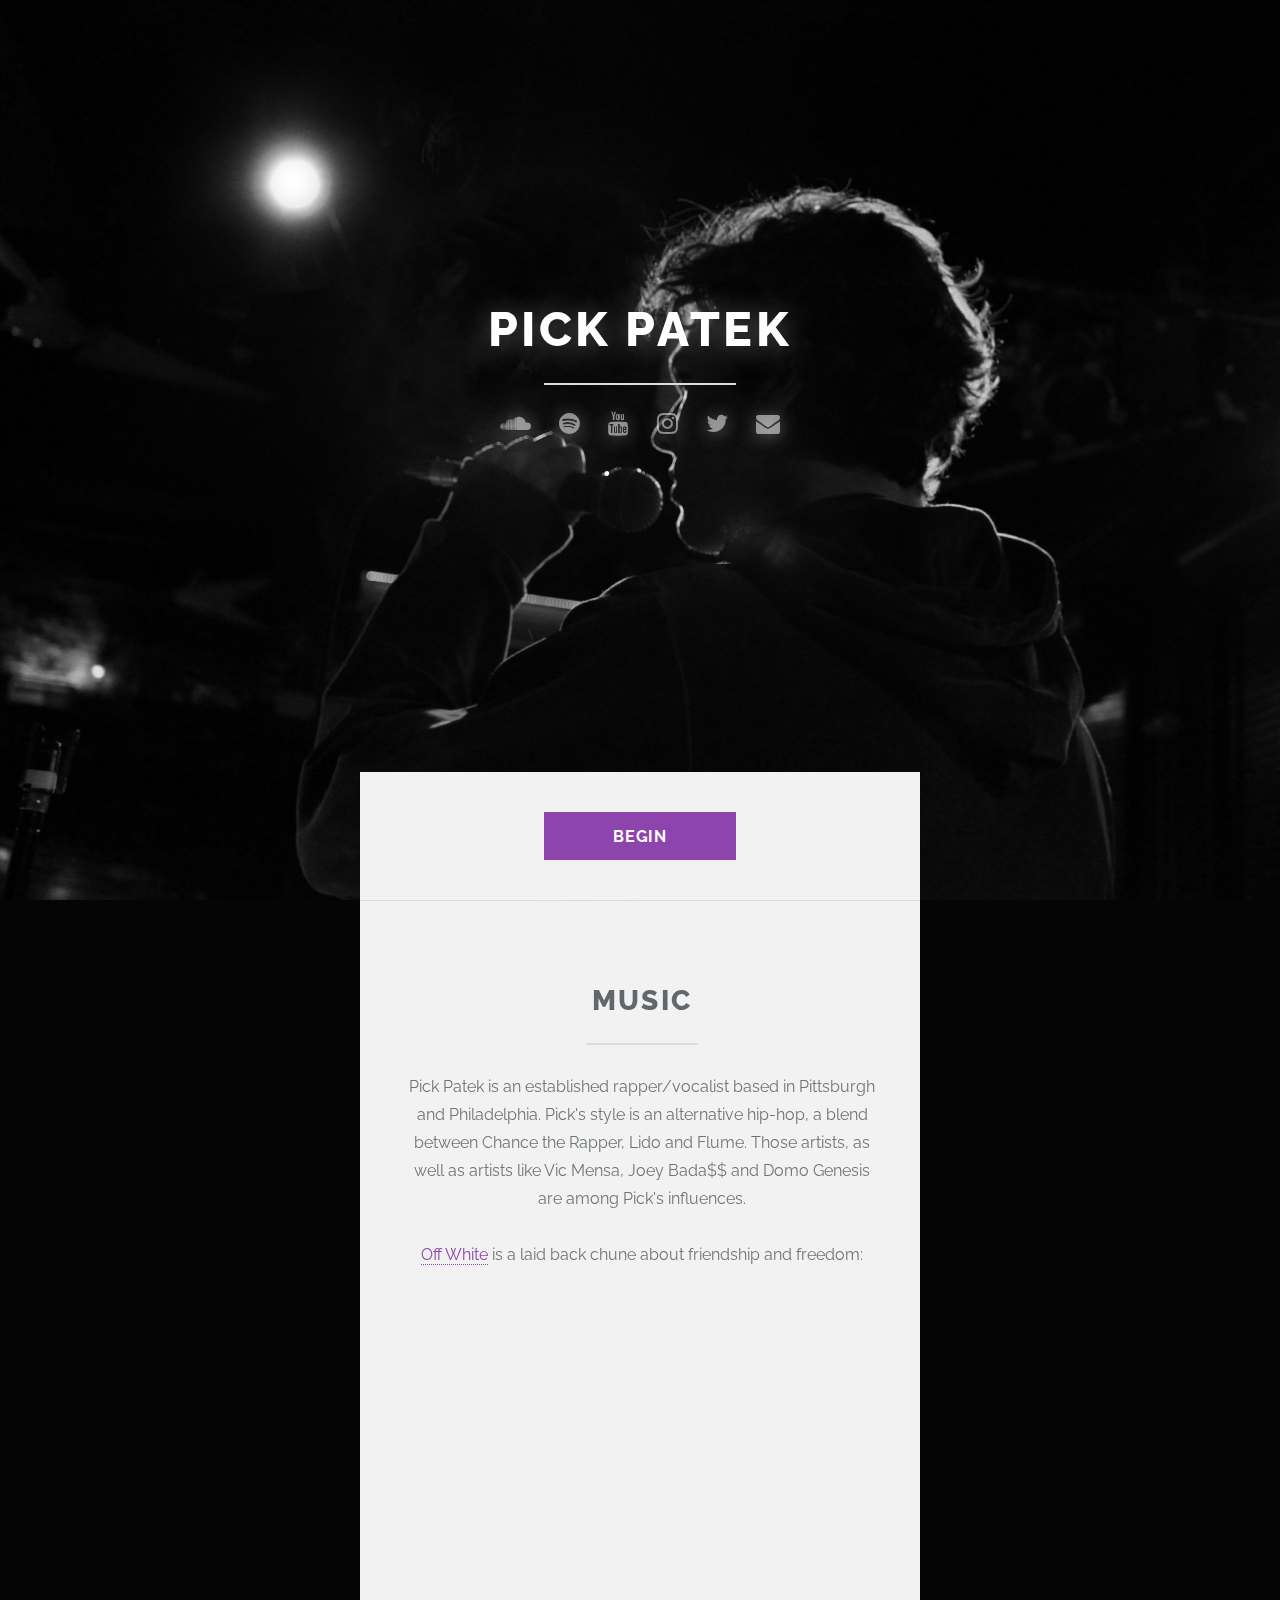
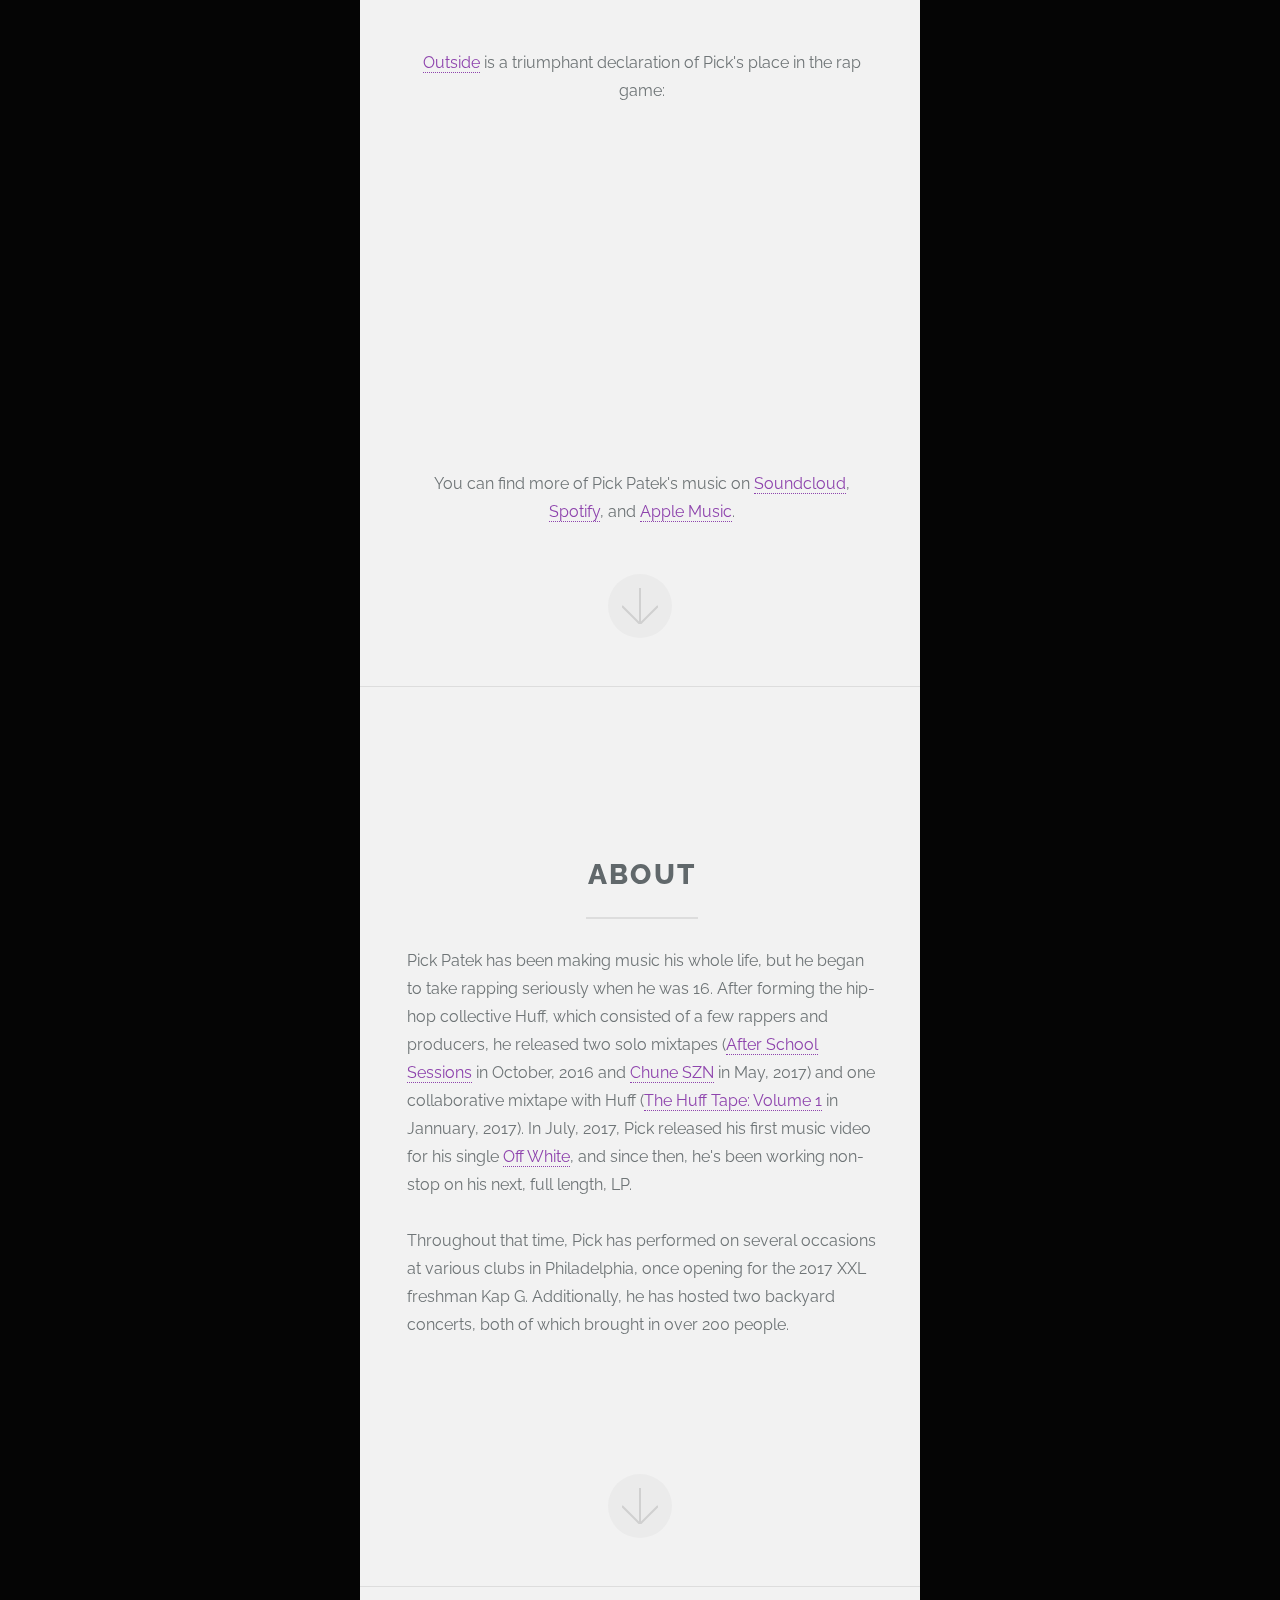
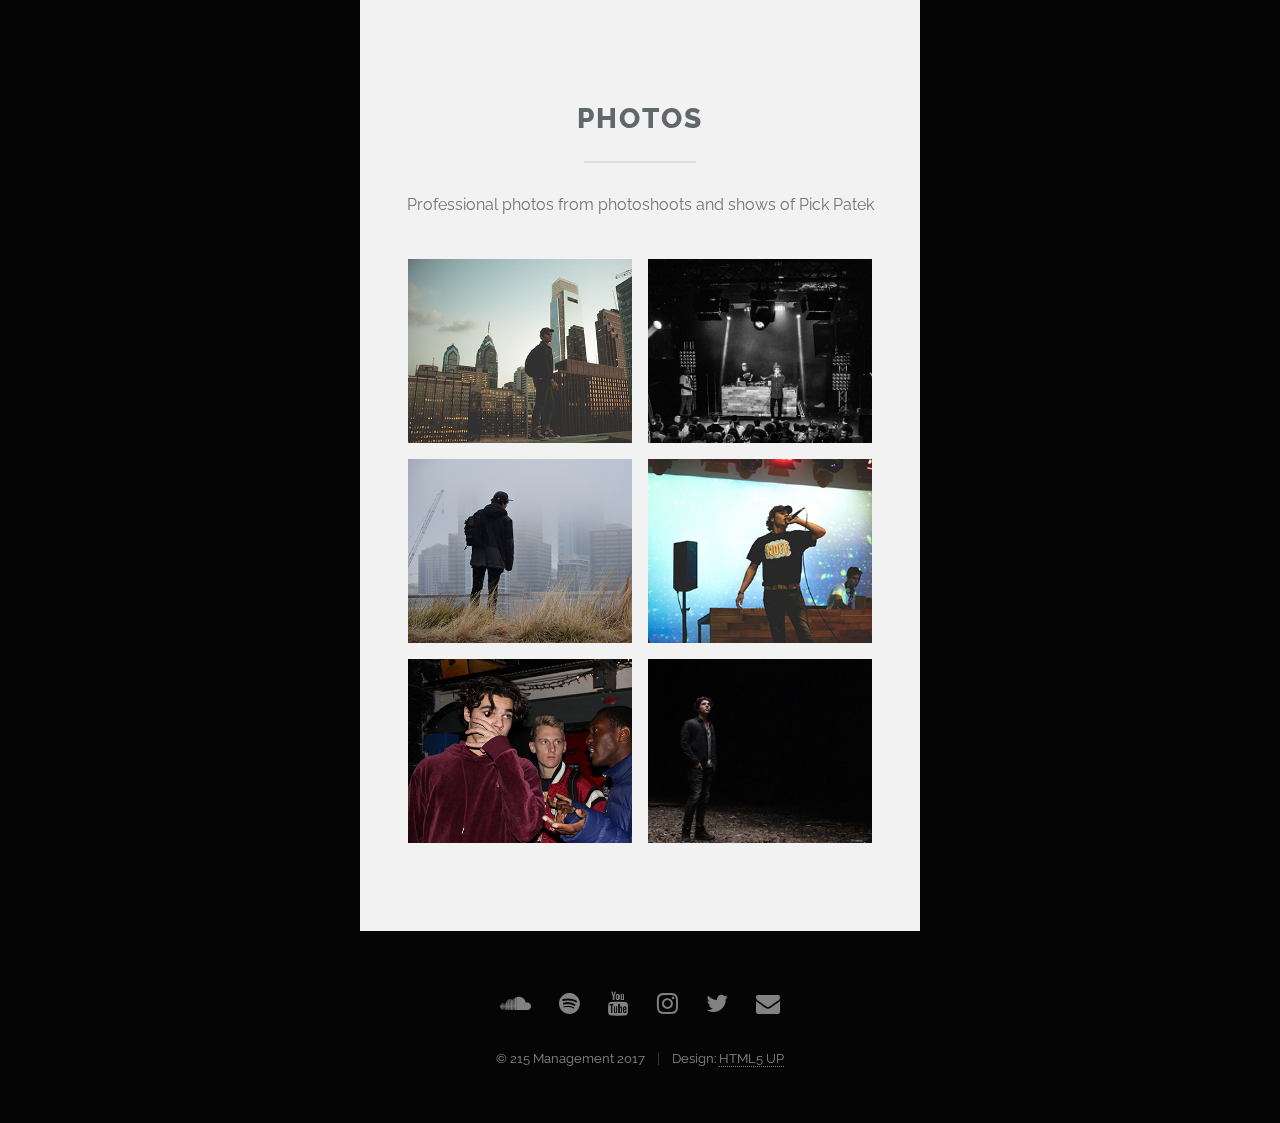
<file: index.html>
<!DOCTYPE HTML>
<!--
	Highlights by HTML5 UP
	html5up.net | @ajlkn
	Free for personal and commercial use under the CCA 3.0 license (html5up.net/license)
-->
<html>
	<head>
		<title>Pick Patek</title>
		<meta charset="utf-8" />
		<meta name="viewport" content="width=device-width, initial-scale=1" />
		<!--[if lte IE 8]><script src="assets/js/ie/html5shiv.js"></script><![endif]-->
		<link rel="stylesheet" href="assets/css/main.css" />
		<!--[if lte IE 8]><link rel="stylesheet" href="assets/css/ie8.css" /><![endif]-->
		<!--[if lte IE 9]><link rel="stylesheet" href="assets/css/ie9.css" /><![endif]-->
	</head>
	<body>

		<!-- Header -->
			<section id="header">
				<header class="major">
					<h1 style="text-shadow: 0px 2px 28px #666;">Pick Patek</h1>
					<p>
						<ul class="icons">
							<li style="text-shadow: 0px 2px 17px #666;"><a target="_blank" href="http://soundcloud.com/pickpatek" class="icon alt fa-soundcloud"><span class="label">Soundcloud</span></a></li>
							<li style="text-shadow: 0px 2px 17px #666;"><a target="_blank" href="https://open.spotify.com/artist/0S9cudS88S3BH35w2sWFaN" class="icon alt fa-spotify"><span class="label">Spotify</span></a></li>
							<li style="text-shadow: 0px 2px 17px #666;"><a target="_blank" href="https://www.youtube.com/channel/UCD5rEdwZobhrzPN2ryT6uoA" class="icon alt fa-youtube"><span class="label">Spotify</span></a></li>
							<li style="text-shadow: 0px 2px 17px #666;"><a target="_blank" href="http://instagram.com/pickpatek" class="icon alt fa-instagram"><span class="label">Instagram</span></a></li>
							<li style="text-shadow: 0px 2px 17px #666;"><a target="_blank" href="http://twitter.com/pickpatek" class="icon alt fa-twitter"><span class="label">Twitter</span></a></li>
							<li style="text-shadow: 0px 2px 17px #666;"><a target="_blank" href="mailto:215mgmt@gmail.com" class="icon alt fa-envelope"><span class="label">Twitter</span></a></li>
						</ul>
					</p>
				</header>
				<div class="container">
					<ul class="actions">
						<li><a href="#one" class="button special scrolly">Begin</a></li>
					</ul>
				</div>
			</section>

		<!-- One -->
			<section id="one" class="main special">
				<div class="container">
					<span class="image fit primary"></span>
					<div class="content">
						<header class="major">
							<h2>MUSIC</h2>
						</header>
						<p>Pick Patek is an established rapper/vocalist based in Pittsburgh and Philadelphia. Pick's style is an alternative hip-hop, a blend between Chance the Rapper, Lido and Flume. Those artists, as well as artists like Vic Mensa, Joey Bada$$ and Domo Genesis are among Pick's influences.<br><br><a target="_blank" href="https://www.youtube.com/watch?v=2-PDcFLdxoU">Off White</a> is a laid back chune about friendship and freedom:<br><br><iframe width="100%" height="315" src="https://www.youtube.com/embed/2-PDcFLdxoU" frameborder="0" allowfullscreen></iframe><br><br><a target="_blank" href="https://soundcloud.com/pickpatek/outside">Outside</a> is a triumphant declaration of Pick's place in the rap game:<br><br><iframe width="100%" height="300" scrolling="no" frameborder="no" src="https://w.soundcloud.com/player/?url=https%3A//api.soundcloud.com/tracks/324215440&amp;color=%23ff5500&amp;auto_play=false&amp;hide_related=false&amp;show_comments=true&amp;show_user=true&amp;show_reposts=false&amp;visual=true"></iframe><br><br>You can find more of Pick Patek's music on <a target="_blank" href="http://soundcloud.com/pickpatek">Soundcloud</a>, <a target="_blank" href="https://open.spotify.com/artist/0S9cudS88S3BH35w2sWFaN">Spotify</a>, and <a target="_blank" href="https://itunes.apple.com/us/artist/pick-Pick/id1207883493">Apple Music</a>.</p>
					</div>
					<a href="#two" class="goto-next scrolly">Next</a>
				</div>
			</section>

			<section id="two" class="main special">
				<div class="container">
					<span class="image fit primary"></span>
					<div class="content">
						<header class="major">
							<h2>ABOUT</h2>
						</header>
						<p class="align-left">Pick Patek has been making music his whole life, but he began to take rapping seriously when he was 16. After forming the hip-hop collective Huff, which consisted of a few rappers and producers, he released two solo mixtapes (<a target="_blank" href="https://soundcloud.com/huffsucks/sets/assv1">After School Sessions</a> in October, 2016 and <a target="_blank" href="https://soundcloud.com/pickpatek/sets/chune-szn">Chune SZN</a> in May, 2017) and one collaborative mixtape with Huff (<a target="_blank" href="https://soundcloud.com/huffsucks/sets/hufftapev1">The Huff Tape: Volume 1</a> in Jannuary, 2017). In July, 2017, Pick released his first music video for his single <a target="_blank" href="https://www.youtube.com/watch?v=2-PDcFLdxoU">Off White</a>, and since then, he's been working non-stop on his next, full length, LP.<br><br>Throughout that time, Pick has performed on several occasions at various clubs in Philadelphia, once opening for the 2017 XXL freshman Kap G. Additionally, he has hosted two backyard concerts, both of which brought in over 200 people.</p>
					</div>
					<a href="#footer" class="goto-next scrolly">Next</a>
				</div>
			</section>

		<!-- Two -->
			<section id="footer">
				<div class="container">
					<span class="image fit primary"></span>
					<div class="content">
						<header class="major">
							<h2>Photos</h2>
						</header>
						<p>Professional photos from photoshoots and shows of Pick Patek</p>
						<ul class="icons-grid">
							<li style="overflow: hidden">
								<div style="height: 100%;width 100%;overflow: hidden;">
									<a target="_blank" href="images/Cover.jpg"><img src="images/Cover Thumb.jpg" style="height: 100%;display: block;object-fit: cover;" /></a>
								</div>
							</li>
							<li style="overflow: hidden">
								<div style="height: 100%;width 100%;overflow: hidden;">
									<a target="_blank" href="images/Dizzy.jpg"><img align="middle" src="images/Dizzy Thumb.jpg" style="width: 100%;object-position: bottom right;object-fit: cover;" />
								</div>
							</li>
							<li style="overflow: hidden">
								<div style="height: 100%;width 100%;overflow: hidden;">
									<a target="_blank" href="images/Overlook.JPG"><img align="middle" src="images/Overlook Thumb.jpg" style="height: 100%;width 100%;background-size: cover;overflow: hidden;" /></a>
								</div>
							</li>
							<li style="overflow: hidden">
								<div style="height: 100%;width 100%;overflow: hidden;">
									<a target="_blank" href="images/Profile.jpg"><img align="middle" src="images/Profile Thumb.jpg" style="height: 100%;object-position: top;object-fit: cover;" /></a>
								</div>
							</li>
							<li style="overflow: hidden">
								<div style="height: 100%;width 100%;overflow: hidden;">
									<a target="_blank" href="images/Huff Gang.JPG"><img align="middle" src="images/Huff Gang Thumb.jpg" style="height: 100%;object-position: top;object-fit: cover;" /></a>
								</div>
							</li>
							<li style="overflow: hidden">
								<div style="height: 100%;width 100%;overflow: hidden;">
									<a target="_blank" href="images/Model.JPG"><img align="middle" src="images/Model Thumb.jpg" style="width: 100%;object-position: top;object-fit: cover;" /></a>
								</div>
							</li>
						</ul>
					</div>
				</div>
				<footer>
					<ul class="icons">
						<li><a target="_blank" href="http://soundcloud.com/pickpatek" class="icon alt fa-soundcloud"><span class="label">Soundcloud</span></a></li>
							<li><a target="_blank" href="https://open.spotify.com/artist/0S9cudS88S3BH35w2sWFaN" class="icon alt fa-spotify"><span class="label">Spotify</span></a></li>
							<li><a target="_blank" href="https://www.youtube.com/channel/UCD5rEdwZobhrzPN2ryT6uoA" class="icon alt fa-youtube"><span class="label">Spotify</span></a></li>
							<li><a target="_blank" href="http://instagram.com/pickpatek" class="icon alt fa-instagram"><span class="label">Instagram</span></a></li>
							<li><a target="_blank" href="http://twitter.com/pickpatek" class="icon alt fa-twitter"><span class="label">Twitter</span></a></li>
							<li><a target="_blank" href="mailto:215mgmt@gmail.com" class="icon alt fa-envelope"><span class="label">Twitter</span></a></li>
					</ul>
					<ul class="copyright">
						<li>&copy; 215 Management 2017</li><li>Design: <a href="http://html5up.net">HTML5 UP</a></li>
					</ul>
				</footer>
			</section>
		<!-- Four -->
		<!--
			<section id="four" class="main">
				<div class="container">
					<div class="content">
						<header class="major">
							<h2>Elements</h2>
						</header>
						<section>
							<h4>Text</h4>
							<p>This is <b>bold</b> and this is <strong>strong</strong>. This is <i>italic</i> and this is <em>emphasized</em>.
							This is <sup>superscript</sup> text and this is <sub>subscript</sub> text.
							This is <u>underlined</u> and this is code: <code>for (;;) { ... }</code>. Finally, <a href="#">this is a link</a>.</p>
							<hr />
							<header>
								<h4>Heading with a Subtitle</h4>
								<p>Lorem ipsum dolor sit amet nullam id egestas urna aliquam</p>
							</header>
							<p>Nunc lacinia ante nunc ac lobortis. Interdum adipiscing gravida odio porttitor sem non mi integer non faucibus ornare mi ut ante amet placerat aliquet. Volutpat eu sed ante lacinia sapien lorem accumsan varius montes viverra nibh in adipiscing blandit tempus accumsan.</p>
							<header>
								<h5>Heading with a Subtitle</h5>
								<p>Lorem ipsum dolor sit amet nullam id egestas urna aliquam</p>
							</header>
							<p>Nunc lacinia ante nunc ac lobortis. Interdum adipiscing gravida odio porttitor sem non mi integer non faucibus ornare mi ut ante amet placerat aliquet. Volutpat eu sed ante lacinia sapien lorem accumsan varius montes viverra nibh in adipiscing blandit tempus accumsan.</p>
							<hr />
							<h2>Heading Level 2</h2>
							<h3>Heading Level 3</h3>
							<h4>Heading Level 4</h4>
							<h5>Heading Level 5</h5>
							<h6>Heading Level 6</h6>
							<hr />
							<h5>Blockquote</h5>
							<blockquote>Fringilla nisl. Donec accumsan interdum nisi, quis tincidunt felis sagittis eget tempus euismod. Vestibulum ante ipsum primis in faucibus vestibulum. Blandit adipiscing eu felis iaculis volutpat ac adipiscing accumsan faucibus. Vestibulum ante ipsum primis in faucibus lorem ipsum dolor sit amet nullam adipiscing eu felis.</blockquote>
							<h5>Preformatted</h5>
							<pre><code>i = 0;

while (!deck.isInOrder()) {
print 'Iteration ' + i;
deck.shuffle();
i++;
}

print 'It took ' + i + ' iterations to sort the deck.';</code></pre>
						</section>

						<section>
							<h4>Lists</h4>
							<div class="row">
								<div class="6u 12u$(medium)">
									<h5>Unordered</h5>
									<ul>
										<li>Dolor pulvinar etiam.</li>
										<li>Sagittis adipiscing.</li>
										<li>Felis enim feugiat.</li>
									</ul>
									<h5>Alternate</h5>
									<ul class="alt">
										<li>Dolor pulvinar etiam.</li>
										<li>Sagittis adipiscing.</li>
										<li>Felis enim feugiat.</li>
									</ul>
								</div>
								<div class="6u$ 12u(medium)">
									<h5>Ordered</h5>
									<ol>
										<li>Dolor pulvinar etiam.</li>
										<li>Etiam vel felis viverra.</li>
										<li>Felis enim feugiat.</li>
										<li>Dolor pulvinar etiam.</li>
										<li>Etiam vel felis lorem.</li>
										<li>Felis enim et feugiat.</li>
									</ol>
									<h5>Icons</h5>
									<ul class="icons">
										<li><a href="#" class="icon fa-twitter"><span class="label">Twitter</span></a></li>
										<li><a href="#" class="icon fa-facebook"><span class="label">Facebook</span></a></li>
										<li><a href="#" class="icon fa-instagram"><span class="label">Instagram</span></a></li>
										<li><a href="#" class="icon fa-github"><span class="label">Github</span></a></li>
									</ul>
								</div>
							</div>
							<h5>Actions</h5>
							<ul class="actions">
								<li><a href="#" class="button special">Default</a></li>
								<li><a href="#" class="button">Default</a></li>
							</ul>
							<ul class="actions small">
								<li><a href="#" class="button special small">Small</a></li>
								<li><a href="#" class="button small">Small</a></li>
							</ul>
							<div class="row">
								<div class="6u 12u$(small)">
									<ul class="actions vertical">
										<li><a href="#" class="button special">Default</a></li>
										<li><a href="#" class="button">Default</a></li>
									</ul>
								</div>
								<div class="6u$ 12u$(small)">
									<ul class="actions vertical small">
										<li><a href="#" class="button special small">Small</a></li>
										<li><a href="#" class="button small">Small</a></li>
									</ul>
								</div>
								<div class="6u 12u$(small)">
									<ul class="actions vertical">
										<li><a href="#" class="button special fit">Default</a></li>
										<li><a href="#" class="button fit">Default</a></li>
									</ul>
								</div>
								<div class="6u$ 12u$(small)">
									<ul class="actions vertical small">
										<li><a href="#" class="button special small fit">Small</a></li>
										<li><a href="#" class="button small fit">Small</a></li>
									</ul>
								</div>
							</div>
						</section>

						<section>
							<h4>Table</h4>
							<h5>Default</h5>
							<div class="table-wrapper">
								<table>
									<thead>
										<tr>
											<th>Name</th>
											<th>Description</th>
											<th>Price</th>
										</tr>
									</thead>
									<tbody>
										<tr>
											<td>Item One</td>
											<td>Ante turpis integer aliquet porttitor.</td>
											<td>29.99</td>
										</tr>
										<tr>
											<td>Item Two</td>
											<td>Vis ac commodo adipiscing arcu aliquet.</td>
											<td>19.99</td>
										</tr>
										<tr>
											<td>Item Three</td>
											<td> Morbi faucibus arcu accumsan lorem.</td>
											<td>29.99</td>
										</tr>
										<tr>
											<td>Item Four</td>
											<td>Vitae integer tempus condimentum.</td>
											<td>19.99</td>
										</tr>
										<tr>
											<td>Item Five</td>
											<td>Ante turpis integer aliquet porttitor.</td>
											<td>29.99</td>
										</tr>
									</tbody>
									<tfoot>
										<tr>
											<td colspan="2"></td>
											<td>100.00</td>
										</tr>
									</tfoot>
								</table>
							</div>

							<h5>Alternate</h5>
							<div class="table-wrapper">
								<table class="alt">
									<thead>
										<tr>
											<th>Name</th>
											<th>Description</th>
											<th>Price</th>
										</tr>
									</thead>
									<tbody>
										<tr>
											<td>Item One</td>
											<td>Ante turpis integer aliquet porttitor.</td>
											<td>29.99</td>
										</tr>
										<tr>
											<td>Item Two</td>
											<td>Vis ac commodo adipiscing arcu aliquet.</td>
											<td>19.99</td>
										</tr>
										<tr>
											<td>Item Three</td>
											<td> Morbi faucibus arcu accumsan lorem.</td>
											<td>29.99</td>
										</tr>
										<tr>
											<td>Item Four</td>
											<td>Vitae integer tempus condimentum.</td>
											<td>19.99</td>
										</tr>
										<tr>
											<td>Item Five</td>
											<td>Ante turpis integer aliquet porttitor.</td>
											<td>29.99</td>
										</tr>
									</tbody>
									<tfoot>
										<tr>
											<td colspan="2"></td>
											<td>100.00</td>
										</tr>
									</tfoot>
								</table>
							</div>
						</section>

						<section>
							<h4>Buttons</h4>
							<ul class="actions">
								<li><a href="#" class="button special">Special</a></li>
								<li><a href="#" class="button">Default</a></li>
							</ul>
							<ul class="actions">
								<li><a href="#" class="button">Default</a></li>
								<li><a href="#" class="button small">Small</a></li>
							</ul>
							<ul class="actions fit">
								<li><a href="#" class="button special fit">Fit</a></li>
								<li><a href="#" class="button fit">Fit</a></li>
							</ul>
							<ul class="actions fit small">
								<li><a href="#" class="button special fit small">Fit + Small</a></li>
								<li><a href="#" class="button fit small">Fit + Small</a></li>
							</ul>
							<ul class="actions">
								<li><a href="#" class="button special icon fa-download">Icon</a></li>
								<li><a href="#" class="button icon fa-download">Icon</a></li>
							</ul>
							<ul class="actions">
								<li><span class="button special disabled">Disabled</span></li>
								<li><span class="button disabled">Disabled</span></li>
							</ul>
						</section>

						<section>
							<h4>Form</h4>
							<form method="post" action="#">
								<div class="row uniform">
									<div class="6u 12u$(xsmall)">
										<input type="text" name="demo-name" id="demo-name" value="" placeholder="Name" />
									</div>
									<div class="6u$ 12u$(xsmall)">
										<input type="email" name="demo-email" id="demo-email" value="" placeholder="Email" />
									</div>
									<div class="12u$">
										<div class="select-wrapper">
											<select name="demo-category" id="demo-category">
												<option value="">- Category -</option>
												<option value="1">Manufacturing</option>
												<option value="1">Shipping</option>
												<option value="1">Administration</option>
												<option value="1">Human Resources</option>
											</select>
										</div>
									</div>
									<div class="4u 12u$(small)">
										<input type="radio" id="demo-priority-low" name="demo-priority" checked>
										<label for="demo-priority-low">Low</label>
									</div>
									<div class="4u 12u$(small)">
										<input type="radio" id="demo-priority-normal" name="demo-priority">
										<label for="demo-priority-normal">Normal</label>
									</div>
									<div class="4u$ 12u$(small)">
										<input type="radio" id="demo-priority-high" name="demo-priority">
										<label for="demo-priority-high">High</label>
									</div>
									<div class="6u 12u$(small)">
										<input type="checkbox" id="demo-copy" name="demo-copy">
										<label for="demo-copy">Email me a copy</label>
									</div>
									<div class="6u$ 12u$(small)">
										<input type="checkbox" id="demo-human" name="demo-human" checked>
										<label for="demo-human">Not a robot</label>
									</div>
									<div class="12u$">
										<textarea name="demo-message" id="demo-message" placeholder="Enter your message" rows="6"></textarea>
									</div>
									<div class="12u$">
										<ul class="actions">
											<li><input type="submit" value="Send Message" class="special" /></li>
											<li><input type="reset" value="Reset" /></li>
										</ul>
									</div>
								</div>
							</form>
						</section>

						<section>
							<h4>Image</h4>
							<h5>Fit</h5>
							<div class="box alt">
								<div class="row uniform 50%">
									<div class="12u"><span class="image fit"><img src="images/pic04.jpg" alt="" /></span></div>
									<div class="4u"><span class="image fit"><img src="images/pic04.jpg" alt="" /></span></div>
									<div class="4u"><span class="image fit"><img src="images/pic04.jpg" alt="" /></span></div>
									<div class="4u"><span class="image fit"><img src="images/pic04.jpg" alt="" /></span></div>
									<div class="4u"><span class="image fit"><img src="images/pic04.jpg" alt="" /></span></div>
									<div class="4u"><span class="image fit"><img src="images/pic04.jpg" alt="" /></span></div>
									<div class="4u"><span class="image fit"><img src="images/pic04.jpg" alt="" /></span></div>
									<div class="4u"><span class="image fit"><img src="images/pic04.jpg" alt="" /></span></div>
									<div class="4u"><span class="image fit"><img src="images/pic04.jpg" alt="" /></span></div>
									<div class="4u"><span class="image fit"><img src="images/pic04.jpg" alt="" /></span></div>
								</div>
							</div>
							<h5>Left &amp; Right</h5>
							<p><span class="image left"><img src="images/pic05.jpg" alt="" /></span>Fringilla nisl. Donec accumsan interdum nisi, quis tincidunt felis sagittis eget. tempus euismod. Vestibulum ante ipsum primis in faucibus vestibulum. Blandit adipiscing eu felis iaculis volutpat ac adipiscing accumsan eu faucibus. Integer ac pellentesque praesent tincidunt felis sagittis eget. tempus euismod. Vestibulum ante ipsum primis in faucibus vestibulum. Blandit adipiscing eu felis iaculis volutpat ac adipiscing accumsan eu faucibus. Integer ac pellentesque praesent. Donec accumsan interdum nisi, quis tincidunt felis sagittis eget. tempus euismod. Vestibulum ante ipsum primis in faucibus vestibulum. Blandit adipiscing eu felis iaculis volutpat ac adipiscing accumsan eu faucibus. Integer ac pellentesque praesent tincidunt felis sagittis eget. tempus euismod. Vestibulum ante ipsum primis in faucibus vestibulum. Blandit adipiscing eu felis iaculis volutpat ac adipiscing accumsan eu faucibus. Integer ac pellentesque praesent.</p>
							<p><span class="image right"><img src="images/pic05.jpg" alt="" /></span>Fringilla nisl. Donec accumsan interdum nisi, quis tincidunt felis sagittis eget. tempus euismod. Vestibulum ante ipsum primis in faucibus vestibulum. Blandit adipiscing eu felis iaculis volutpat ac adipiscing accumsan eu faucibus. Integer ac pellentesque praesent tincidunt felis sagittis eget. tempus euismod. Vestibulum ante ipsum primis in faucibus vestibulum. Blandit adipiscing eu felis iaculis volutpat ac adipiscing accumsan eu faucibus. Integer ac pellentesque praesent. Donec accumsan interdum nisi, quis tincidunt felis sagittis eget. tempus euismod. Vestibulum ante ipsum primis in faucibus vestibulum. Blandit adipiscing eu felis iaculis volutpat ac adipiscing accumsan eu faucibus. Integer ac pellentesque praesent tincidunt felis sagittis eget. tempus euismod. Vestibulum ante ipsum primis in faucibus vestibulum. Blandit adipiscing eu felis iaculis volutpat ac adipiscing accumsan eu faucibus. Integer ac pellentesque praesent.</p>
						</section>

					</div>
					<a href="#footer" class="goto-next scrolly">Next</a>
				</div>
			</section>
		-->

		<!-- Footer -->
		<!--	<section id="footer">
				<div class="container">
					<header class="major">
						<h2>Get in touch</h2>
					</header>
					<form method="post" action="#">
						<div class="row uniform">
							<div class="6u 12u$(xsmall)"><input type="text" name="name" id="name" placeholder="Name" /></div>
							<div class="6u$ 12u$(xsmall)"><input type="email" name="email" id="email" placeholder="Email" /></div>
							<div class="12u$"><textarea name="message" id="message" placeholder="Message" rows="4"></textarea></div>
							<div class="12u$">
								<ul class="actions">
									<li><input type="submit" value="Send Message" class="special" /></li>
								</ul>
							</div>
						</div>
					</form>
				</div>
				<footer>
					<ul class="icons">
						<li><a href="#" class="icon alt fa-twitter"><span class="label">Twitter</span></a></li>
						<li><a href="#" class="icon alt fa-facebook"><span class="label">Facebook</span></a></li>
						<li><a href="#" class="icon alt fa-instagram"><span class="label">Instagram</span></a></li>
						<li><a href="#" class="icon alt fa-dribbble"><span class="label">Dribbble</span></a></li>
						<li><a href="#" class="icon alt fa-envelope"><span class="label">Email</span></a></li>
					</ul>
					<ul class="copyright">
						<li>&copy; Untitled</li><li>Design: <a href="http://html5up.net">HTML5 UP</a></li><li>Demo Images: <a href="http://unsplash.com">Unsplash</a></li>
					</ul>
				</footer>
			</section>-->

		<!-- Scripts -->
			<script src="assets/js/jquery.min.js"></script>
			<script src="assets/js/jquery.scrollex.min.js"></script>
			<script src="assets/js/jquery.scrolly.min.js"></script>
			<script src="assets/js/skel.min.js"></script>
			<script src="assets/js/util.js"></script>
			<!--[if lte IE 8]><script src="assets/js/ie/respond.min.js"></script><![endif]-->
			<script src="assets/js/main.js"></script>

	</body>
</html>
</file>
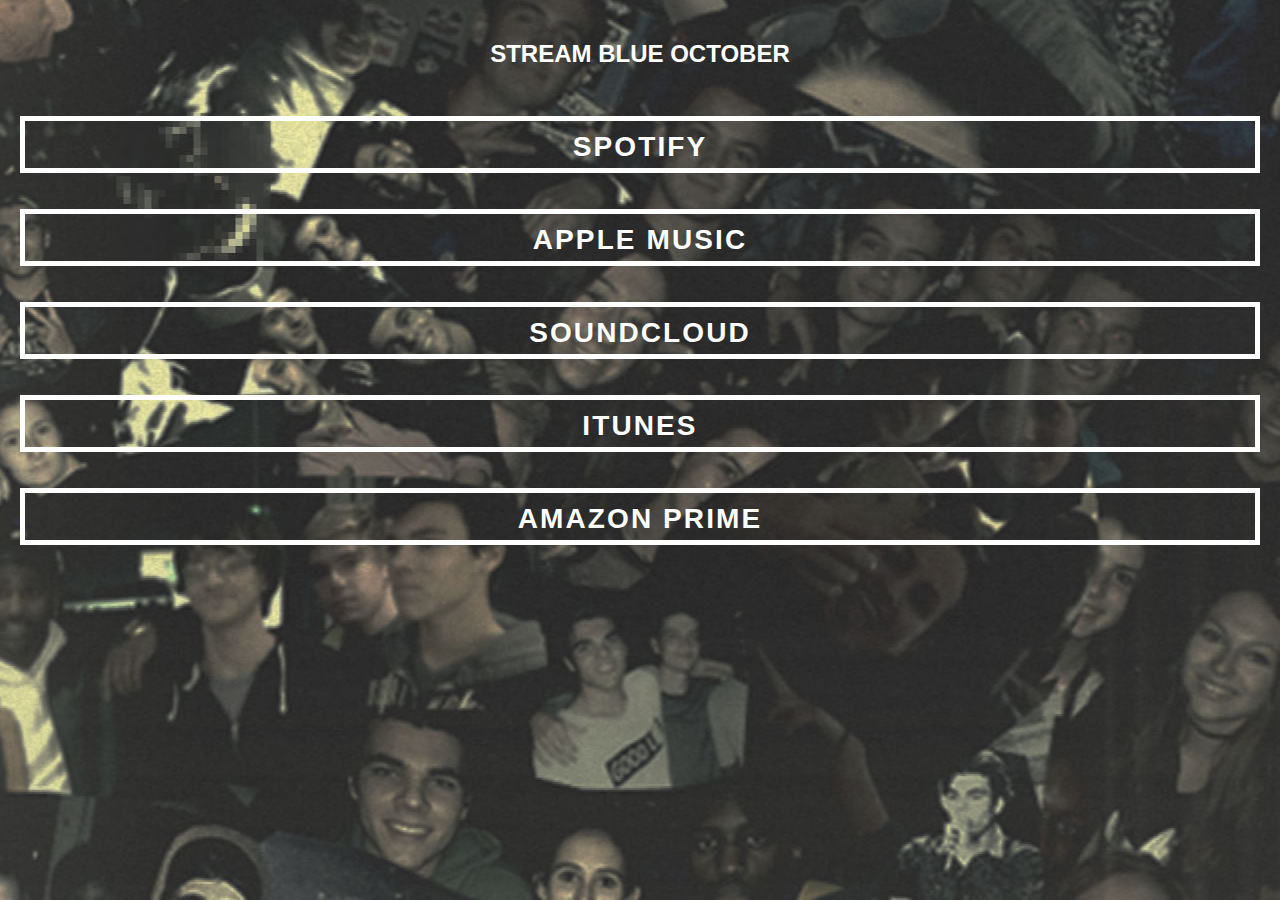
<file: blue-october.html>
<!DOCTYPE HTML>
<!--
	Highlights by HTML5 UP
	html5up.net | @ajlkn
	Free for personal and commercial use under the CCA 3.0 license (html5up.net/license)
-->
<html>
	<head>
		<title>Stream Blue October</title>
		<meta charset="utf-8" />
		<meta name="viewport" content="width=device-width, initial-scale=1" />
		<!--[if lte IE 8]><script src="assets/js/ie/html5shiv.js"></script><![endif]-->
		<!--[if lte IE 8]><link rel="stylesheet" href="assets/css/ie8.css" /><![endif]-->
		<!--[if lte IE 9]><link rel="stylesheet" href="assets/css/ie9.css" /><![endif]-->
		<style type="text/css">
		body, div {
			font-family: "Raleway", "Helvetica", sans-serif;
			margin: 0;
			padding: 20px;
			width: 100%;
			box-sizing:border-box;  /** add this **/
 			-moz-box-sizing:border-box; /** add this **/
 			-webkit-box-sizing:border-box; /** add this **/
 			-ms-box-sizing:border-box; /** add this **/
		}
		body {
			background-image: url('images/bo copy.jpg');
			background-position: center; 
		}
		h7 {
			color: white;
			font-weight: 800;
			letter-spacing: 0.075em;
			font-size: 1.75em;
			text-transform: uppercase;
		}
		.box {
			box-sizing: border-box;
		    -moz-box-sizing: border-box;
		    -webkit-box-sizing: border-box;
		}
		</style>
	</head>
	<body>
		<!--<div style="width: 100%; height: 100%; padding: 20px;">-->
			<center><h2 style="color: white">STREAM BLUE OCTOBER<br><br></h2></center>
			<div class="box" id="spot" style="width: 100%; border-style: solid; border-width: 5px; border-color: white; padding: 10px 5px 5px 5px">
				<center><h7>Spotify</h7></center>
			</div>
			<br><br>
			<div class="box" id="apple" style="width: 100%; border-style: solid; border-width: 5px; border-color: white; padding: 10px 5px 5px 5px">
				<center><h7>Apple Music</h7></center>
			</div>
			<br><br>
			<div class="box" id="sound" style="width: 100%; border-style: solid; border-width: 5px; border-color: white; padding: 10px 5px 5px 5px">
				<center><h7>Soundcloud</h7></center>
			</div>
			<br><br>
			<div class="box" id="you" style="width: 100%; border-style: solid; border-width: 5px; border-color: white; padding: 10px 5px 5px 5px">
				<center><h7>iTunes</h7></center>
			</div>
			<br><br>
			<div class="box" id="tid" style="width: 100%; border-style: solid; border-width: 5px; border-color: white; padding: 10px 5px 5px 5px">
				<center><h7>Amazon Prime</h7></center>
			</div>
			<br><br>
	</body>
	<script type="text/javascript">
		var spot = document.getElementById('spot');
		spot.style.cursor = 'pointer';
		spot.onclick = function() {
			console.log('lsdkjf');
		    window.location.href = 'https://open.spotify.com/album/3aqSeStCYKl0SMuzfgqOhI';
		};

		var apple = document.getElementById('apple');
		apple.style.cursor = 'pointer';
		apple.onclick = function() {
			console.log('lsdkjf');
		    window.location.href = 'https://itunes.apple.com/us/album/blue-october-feat-jackson-craig-single/id1299985483';
		};

		var sound = document.getElementById('sound');
		sound.style.cursor = 'pointer';
		sound.onclick = function() {
			console.log('lsdkjf');
		    window.location.href = 'https://soundcloud.com/pickpatek/blue-october';
		};

		var you = document.getElementById('you');
		you.style.cursor = 'pointer';
		you.onclick = function() {
			console.log('lsdkjf');
		    window.location.href = 'https://itunes.apple.com/us/album/blue-october-feat-jackson-craig-single/id1299985483';
		};

		var tid = document.getElementById('tid');
		tid.style.cursor = 'pointer';
		tid.onclick = function() {
			console.log('lsdkjf');
		    window.location.href = 'https://www.amazon.com/October-feat-Jackson-Craig-Explicit/dp/B076Q5SBN8/ref=sr_1_3?ie=UTF8&qid=1508993282&sr=8-3&keywords=pick+patek';
		};
	</script>
</html>
</file>
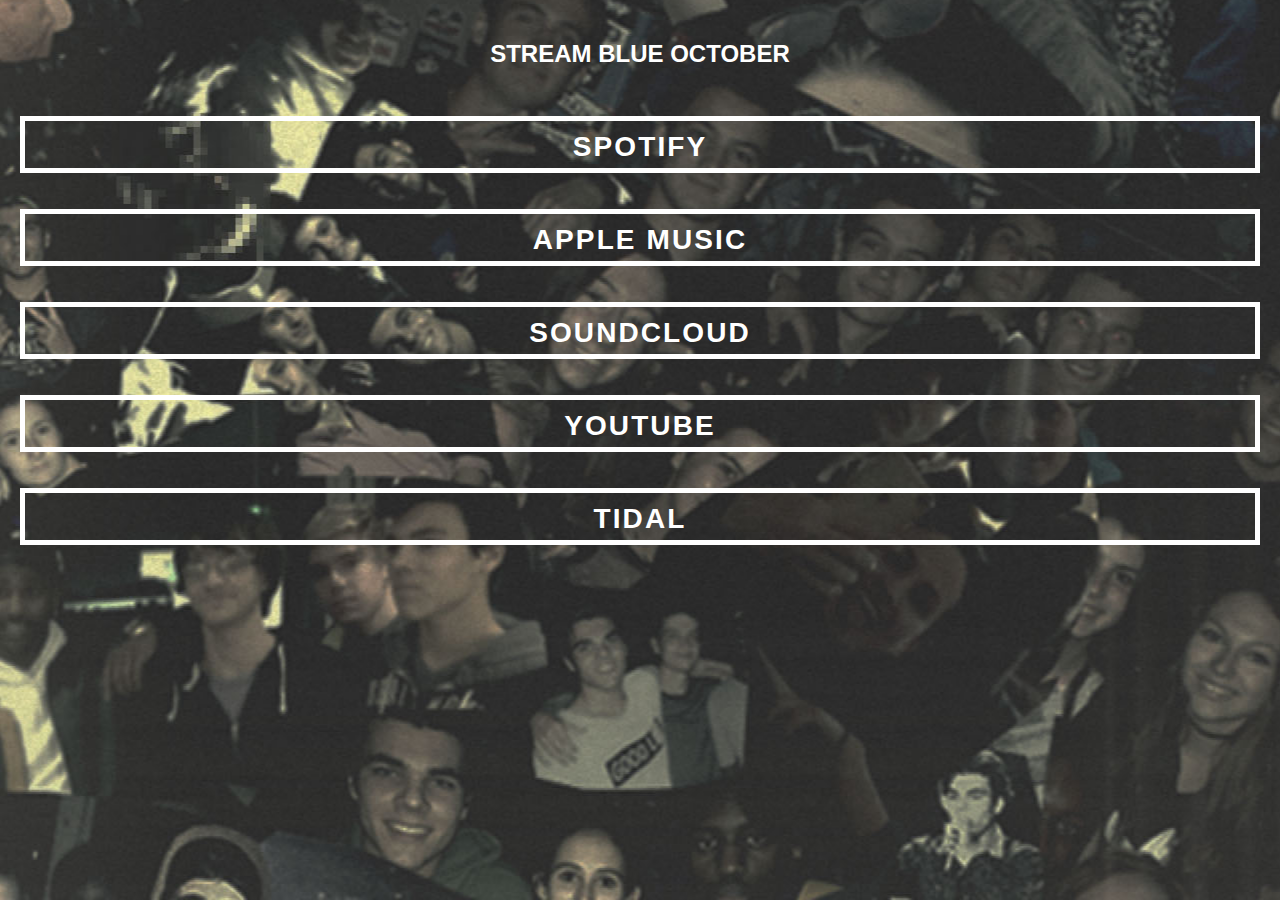
<file: bo.html>
<!DOCTYPE HTML>
<!--
	Highlights by HTML5 UP
	html5up.net | @ajlkn
	Free for personal and commercial use under the CCA 3.0 license (html5up.net/license)
-->
<html>
	<head>
		<title>Stream Blue October</title>
		<meta charset="utf-8" />
		<meta name="viewport" content="width=device-width, initial-scale=1" />
		<!--[if lte IE 8]><script src="assets/js/ie/html5shiv.js"></script><![endif]-->
		<!--[if lte IE 8]><link rel="stylesheet" href="assets/css/ie8.css" /><![endif]-->
		<!--[if lte IE 9]><link rel="stylesheet" href="assets/css/ie9.css" /><![endif]-->
		<style type="text/css">
		body, div {
			font-family: "Raleway", "Helvetica", sans-serif;
			margin: 0;
			padding: 20px;
			width: 100%;
			box-sizing:border-box;  /** add this **/
 			-moz-box-sizing:border-box; /** add this **/
 			-webkit-box-sizing:border-box; /** add this **/
 			-ms-box-sizing:border-box; /** add this **/
		}
		body {
			background-image: url('images/bo copy.jpg');
			background-position: center; 
		}
		h7 {
			color: white;
			font-weight: 800;
			letter-spacing: 0.075em;
			font-size: 1.75em;
			text-transform: uppercase;
		}
		.box {
			box-sizing: border-box;
		    -moz-box-sizing: border-box;
		    -webkit-box-sizing: border-box;
		}
		</style>
	</head>
	<body>
		<!--<div style="width: 100%; height: 100%; padding: 20px;">-->
			<center><h2 style="color: white">STREAM BLUE OCTOBER<br><br></h2></center>
			<div class="box" id="spot" style="width: 100%; border-style: solid; border-width: 5px; border-color: white; padding: 10px 5px 5px 5px">
				<center><h7>Spotify</h7></center>
			</div>
			<br><br>
			<div class="box" id="apple" style="width: 100%; border-style: solid; border-width: 5px; border-color: white; padding: 10px 5px 5px 5px">
				<center><h7>Apple Music</h7></center>
			</div>
			<br><br>
			<div class="box" id="sound" style="width: 100%; border-style: solid; border-width: 5px; border-color: white; padding: 10px 5px 5px 5px">
				<center><h7>Soundcloud</h7></center>
			</div>
			<br><br>
			<div class="box" id="you" style="width: 100%; border-style: solid; border-width: 5px; border-color: white; padding: 10px 5px 5px 5px">
				<center><h7>Youtube</h7></center>
			</div>
			<br><br>
			<div class="box" id="tid" style="width: 100%; border-style: solid; border-width: 5px; border-color: white; padding: 10px 5px 5px 5px">
				<center><h7>Tidal</h7></center>
			</div>
			<br><br>
	</body>
	<script type="text/javascript">
		var spot = document.getElementById('spot');
		spot.style.cursor = 'pointer';
		spot.onclick = function() {
			console.log('lsdkjf');
		    window.location.href = 'https://open.spotify.com/track/5Y0j32EyGdmMCjFdFxzn0Z';
		};

		var apple = document.getElementById('apple');
		apple.style.cursor = 'pointer';
		apple.onclick = function() {
			console.log('lsdkjf');
		    window.location.href = 'http://www.google.com';
		};

		var sound = document.getElementById('sound');
		sound.style.cursor = 'pointer';
		sound.onclick = function() {
			console.log('lsdkjf');
		    window.location.href = 'http://www.google.com';
		};

		var you = document.getElementById('you');
		you.style.cursor = 'pointer';
		you.onclick = function() {
			console.log('lsdkjf');
		    window.location.href = 'http://www.google.com';
		};

		var tid = document.getElementById('tid');
		tid.style.cursor = 'pointer';
		tid.onclick = function() {
			console.log('lsdkjf');
		    window.location.href = 'http://www.google.com';
		};
	</script>
</html>
</file>
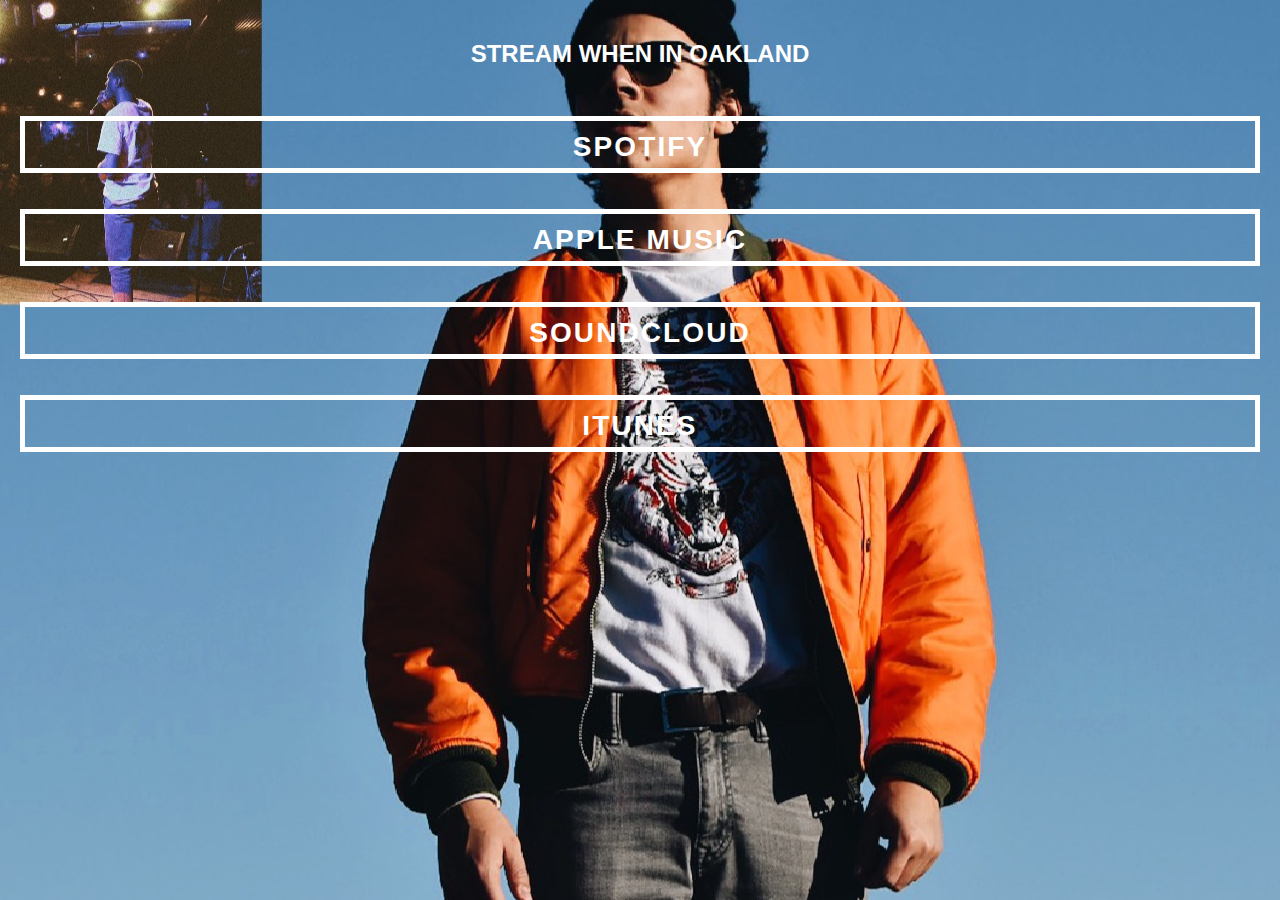
<file: when-in-oakland.html>
<!DOCTYPE HTML>
<!--
	Highlights by HTML5 UP
	html5up.net | @ajlkn
	Free for personal and commercial use under the CCA 3.0 license (html5up.net/license)
-->
<html>
	<head>
		<!-- Global site tag (gtag.js) - Google Analytics -->
		<script async src="https://www.googletagmanager.com/gtag/js?id=UA-117770134-1"></script>
		<script>
 			window.dataLayer = window.dataLayer || [];
			function gtag(){dataLayer.push(arguments);}
			gtag('js', new Date());
			gtag('config', 'UA-117770134-1');
  			gtag('send', 'pageview');
		</script>

		<title>Stream When In Oakland</title>
		<meta charset="utf-8" />
		<meta name="viewport" content="width=device-width, initial-scale=1" />
		<!--[if lte IE 8]><script src="assets/js/ie/html5shiv.js"></script><![endif]-->
		<!--[if lte IE 8]><link rel="stylesheet" href="assets/css/ie8.css" /><![endif]-->
		<!--[if lte IE 9]><link rel="stylesheet" href="assets/css/ie9.css" /><![endif]-->
		<style type="text/css">
		body, div {
			font-family: "Raleway", "Helvetica", sans-serif;
			margin: 0;
			padding: 20px;
			width: 100%;
			box-sizing:border-box;  /** add this **/
 			-moz-box-sizing:border-box; /** add this **/
 			-webkit-box-sizing:border-box; /** add this **/
 			-ms-box-sizing:border-box; /** add this **/
		}
		body {
			background-image: url('images/When In Oakland.jpg');
			background-position: 50% 29%;
		}
		h7 {
			color: white;
			font-weight: 800;
			letter-spacing: 0.075em;
			font-size: 1.75em;
			text-transform: uppercase;
		}
		.box {
			box-sizing: border-box;
		    -moz-box-sizing: border-box;
		    -webkit-box-sizing: border-box;
		}
		</style>
	</head>
	<body>
		<!--<div style="width: 100%; height: 100%; padding: 20px;">-->
			<center><h2 style="color: white">STREAM WHEN IN OAKLAND<br><br></h2></center>
			<div class="box" id="spot" style="width: 100%; border-style: solid; border-width: 5px; border-color: white; padding: 10px 5px 5px 5px">
				<center><h7>Spotify</h7></center>
			</div>
			<br><br>
			<div class="box" id="apple" style="width: 100%; border-style: solid; border-width: 5px; border-color: white; padding: 10px 5px 5px 5px">
				<center><h7>Apple Music</h7></center>
			</div>
			<br><br>
			<div class="box" id="sound" style="width: 100%; border-style: solid; border-width: 5px; border-color: white; padding: 10px 5px 5px 5px">
				<center><h7>Soundcloud</h7></center>
			</div>
			<br><br>
			<div class="box" id="you" style="width: 100%; border-style: solid; border-width: 5px; border-color: white; padding: 10px 5px 5px 5px">
				<center><h7>iTunes</h7></center>
			</div>
			<br><br>
	</body>
	<script type="text/javascript">
		var spot = document.getElementById('spot');
		spot.style.cursor = 'pointer';
		spot.onclick = function() {
			ga('send', 'event', "Stream", "Spotify");
		    window.location.href = 'https://open.spotify.com/album/3YgDAzYgisXq0l0dhw3sC8?si=AVILyVzSQSyPaCD2s25Xzw';
		};

		var apple = document.getElementById('apple');
		apple.style.cursor = 'pointer';
		apple.onclick = function() {
			gtag('send', 'event', "Stream", "Apple Music", {
				'transport': 'beacon', 
				'hitCallBack': function() {
					window.location.href = 'https://itunes.apple.com/us/album/what-that-mean-feat-tom-primo/1323049382?i=1323049965';
				}
			});
		    
		};

		var sound = document.getElementById('sound');
		sound.style.cursor = 'pointer';
		sound.onclick = function() {
			ga('send', 'event', "Stream", "Soundcloud");
		    window.location.href = 'https://soundcloud.com/nxg/what-that-mean';
		};

		var you = document.getElementById('you');
		you.style.cursor = 'pointer';
		you.onclick = function() {
			ga('send', 'event', "Stream", "iTunes");
		    window.location.href = 'https://itunes.apple.com/us/album/what-that-mean-feat-tom-primo-single/1323049382';
		};
	</script>
</html>
</file>
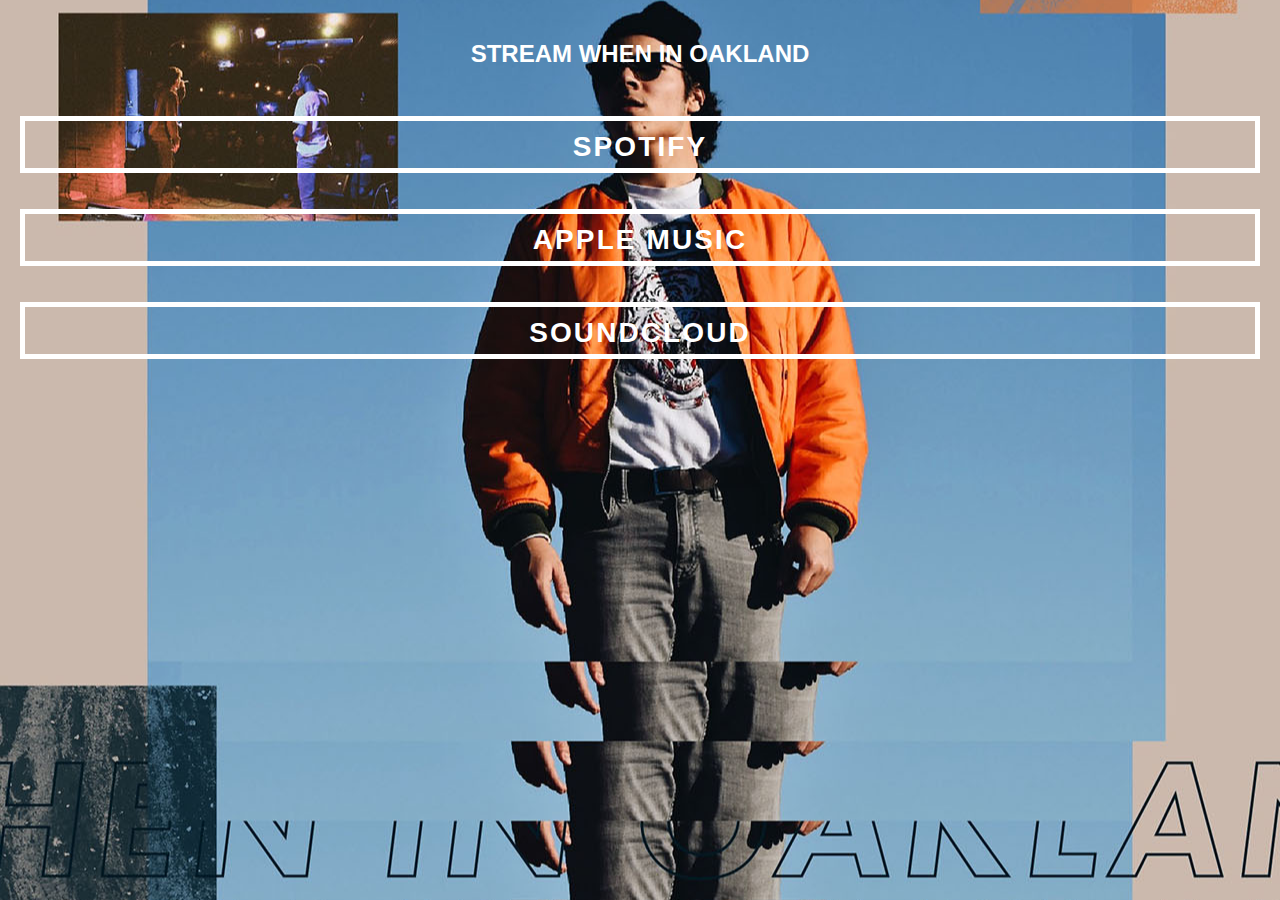
<file: wheninoakland.html>
<!DOCTYPE HTML>
<!--
	Highlights by HTML5 UP
	html5up.net | @ajlkn
	Free for personal and commercial use under the CCA 3.0 license (html5up.net/license)
-->
<html>
	<head>
		<!-- Global site tag (gtag.js) - Google Analytics -->
		<script async src="https://www.googletagmanager.com/gtag/js?id=UA-117770134-1"></script>
		<script>
 			window.dataLayer = window.dataLayer || [];
			function gtag(){dataLayer.push(arguments);}
			gtag('js', new Date());
			gtag('config', 'UA-117770134-1', {
  				'cookie_domain': 'pickpatek.com'
			});
		</script>

		<title>Stream When In Oakland</title>
		<meta charset="utf-8" />
		<meta name="viewport" content="width=device-width, initial-scale=1" />
		<!--[if lte IE 8]><script src="assets/js/ie/html5shiv.js"></script><![endif]-->
		<!--[if lte IE 8]><link rel="stylesheet" href="assets/css/ie8.css" /><![endif]-->
		<!--[if lte IE 9]><link rel="stylesheet" href="assets/css/ie9.css" /><![endif]-->
		<style type="text/css">
		body, div {
			font-family: "Raleway", "Helvetica", sans-serif;
			margin: 0;
			padding: 20px;
			width: 100%;
			box-sizing:border-box;  /** add this **/
 			-moz-box-sizing:border-box; /** add this **/
 			-webkit-box-sizing:border-box; /** add this **/
 			-ms-box-sizing:border-box; /** add this **/
		}
		body {
			background-image: url('images/When In Oakland Small.jpg');
			background-position: 50% 29%;
		}
		h7 {
			color: white;
			font-weight: 800;
			letter-spacing: 0.075em;
			font-size: 1.75em;
			text-transform: uppercase;
		}
		.box {
			box-sizing: border-box;
		    -moz-box-sizing: border-box;
		    -webkit-box-sizing: border-box;
		}
		</style>
	</head>
	<body>
		<!--<div style="width: 100%; height: 100%; padding: 20px;">-->
			<center><h2 style="color: white">STREAM WHEN IN OAKLAND<br><br></h2></center>
			<div class="box" id="spot" style="width: 100%; border-style: solid; border-width: 5px; border-color: white; padding: 10px 5px 5px 5px">
				<center><h7>Spotify</h7></center>
			</div>
			<br><br>
			<div class="box" id="apple" style="width: 100%; border-style: solid; border-width: 5px; border-color: white; padding: 10px 5px 5px 5px">
				<center><h7>Apple Music</h7></center>
			</div>
			<br><br>
			<div class="box" id="sound" style="width: 100%; border-style: solid; border-width: 5px; border-color: white; padding: 10px 5px 5px 5px">
				<center><h7>Soundcloud</h7></center>
			</div>
			<br><br>
	</body>
	<script type="text/javascript">
		var spot = document.getElementById('spot');
		spot.style.cursor = 'pointer';
		spot.onclick = function() {
			gtag('event', 'spotify', {
				'event_callback': function() {
					window.location.href = 'https://open.spotify.com/album/3YgDAzYgisXq0l0dhw3sC8?si=AVILyVzSQSyPaCD2s25Xzw';
				}
			});
		};

		var apple = document.getElementById('apple');
		apple.style.cursor = 'pointer';
		apple.onclick = function() {
			gtag('event', 'apple-music', {
				'event_callback': function() {
					window.location.href = 'https://itunes.apple.com/us/album/when-in-oakland/1372222651';
				}
			});
		};

		var sound = document.getElementById('sound');
		sound.style.cursor = 'pointer';
		sound.onclick = function() {
			gtag('event', 'soundcloud', {
				'event_callback': function() {
					window.location.href = 'https://soundcloud.com/pickpatek/sets/when-in-oakland-1';
				}
			});
		};

		// var you = document.getElementById('you');
		// you.style.cursor = 'pointer';
		// you.onclick = function() {
		// 	gtag('event', 'itunes', {
		// 		'event_callback': function() {
		// 			window.location.href = 'https://itunes.apple.com/us/album/what-that-mean-feat-tom-primo-single/1323049382';
		// 		}
		// 	});
		// };
	</script>
</html>
</file>
<file: assets/css/ie8.css>
/*
	Highlights by HTML5 UP
	html5up.net | @ajlkn
	Free for personal and commercial use under the CCA 3.0 license (html5up.net/license)
*/

/* Basic */

	body, html {
		height: 100%;
	}

	html {
		background: none;
	}

/* List */

	ul.actions li {
		padding: 0 0 0 1em;
	}

		ul.actions li:first-child {
			padding-left: 0;
		}

/* Form */

	input[type="text"],
	input[type="password"],
	input[type="email"],
	select,
	textarea {
		border: solid 2px #dddddd;
		position: relative;
	}

	input[type="text"],
	input[type="password"],
	input[type="email"] {
		line-height: 3em;
	}

	input[type="checkbox"],
	input[type="radio"] {
		font-size: 3em;
	}

		input[type="checkbox"] + label:before,
		input[type="radio"] + label:before {
			display: none;
		}

/* Button */

	input[type="submit"],
	input[type="reset"],
	input[type="button"],
	button,
	.button {
		border: solid 2px #dddddd;
	}

/* Main BG */

	.main-bg {
		z-index: 0;
	}

/* Main */

	.main {
		background-size: cover;
	}

		.main .container {
			background: #fff;
			border-top: solid 1px #dddddd;
			position: relative;
			z-index: 1;
		}

		.main .goto-next {
			text-decoration: none;
		}

			.main .goto-next:before {
				-moz-osx-font-smoothing: grayscale;
				-webkit-font-smoothing: antialiased;
				font-family: FontAwesome;
				font-style: normal;
				font-weight: normal;
				text-transform: none !important;
			}

			.main .goto-next:before {
				color: #dddddd;
				content: '\f063';
				display: block;
				font-size: 2em;
				height: 2em;
				left: 0;
				line-height: 2em;
				position: absolute;
				text-align: center;
				text-indent: 0;
				top: 0;
				width: 2em;
			}

/* Header */

	#header {
		-ms-behavior: url("assets/js/ie/backgroundsize.min.htc");
		background-image: url("../../images/bg.jpg");
		background-size: cover;
		height: 100%;
	}

		#header:after {
			min-height: 100%;
		}

		#header header {
			position: relative;
			z-index: 1;
		}

		#header .container {
			background: #fff;
			z-index: 1;
		}

/* Footer */

	#footer {
		-ms-behavior: url("assets/js/ie/backgroundsize.min.htc");
		background-image: url("../../images/bg.jpg");
		background-size: cover;
	}

		#footer .container {
			background: #fff;
			border-top: solid 1px #dddddd;
			position: relative;
			z-index: 1;
		}
</file>
<file: assets/css/ie9.css>
/*
	Highlights by HTML5 UP
	html5up.net | @ajlkn
	Free for personal and commercial use under the CCA 3.0 license (html5up.net/license)
*/

/* Loader */

	html body:before, html body:after {
		display: none !important;
	}
</file>
<file: assets/css/main.css>
@import url("font-awesome.min.css");
@import url("https://fonts.googleapis.com/css?family=Raleway:400,400italic,700,800");

/*
	Highlights by HTML5 UP
	html5up.net | @ajlkn
	Free for personal and commercial use under the CCA 3.0 license (html5up.net/license)
*/

/* Reset */

	html, body, div, span, applet, object, iframe, h1, h2, h3, h4, h5, h6, p, blockquote, pre, a, abbr, acronym, address, big, cite, code, del, dfn, em, img, ins, kbd, q, s, samp, small, strike, strong, sub, sup, tt, var, b, u, i, center, dl, dt, dd, ol, ul, li, fieldset, form, label, legend, table, caption, tbody, tfoot, thead, tr, th, td, article, aside, canvas, details, embed, figure, figcaption, footer, header, hgroup, menu, nav, output, ruby, section, summary, time, mark, audio, video {
		margin: 0;
		padding: 0;
		border: 0;
		font-size: 100%;
		font: inherit;
		vertical-align: baseline;
	}

	article, aside, details, figcaption, figure, footer, header, hgroup, menu, nav, section {
		display: block;
	}

	body {
		line-height: 1;
	}

	ol, ul {
		list-style: none;
	}

	blockquote, q {
		quotes: none;
	}

	blockquote:before, blockquote:after, q:before, q:after {
		content: '';
		content: none;
	}

	table {
		border-collapse: collapse;
		border-spacing: 0;
	}

	body {
		-webkit-text-size-adjust: none;
	}

/* Box Model */

	*, *:before, *:after {
		-moz-box-sizing: border-box;
		-webkit-box-sizing: border-box;
		box-sizing: border-box;
	}

/* Containers */

	.container {
		margin-left: auto;
		margin-right: auto;
	}

	.container.\31 25\25 {
		width: 100%;
		max-width: 43.75em;
		min-width: 35em;
	}

	.container.\37 5\25 {
		width: 26.25em;
	}

	.container.\35 0\25 {
		width: 17.5em;
	}

	.container.\32 5\25 {
		width: 8.75em;
	}

	.container {
		width: 35em;
	}

	@media screen and (max-width: 1680px) {

		.container.\31 25\25 {
			width: 100%;
			max-width: 43.75em;
			min-width: 35em;
		}

		.container.\37 5\25 {
			width: 26.25em;
		}

		.container.\35 0\25 {
			width: 17.5em;
		}

		.container.\32 5\25 {
			width: 8.75em;
		}

		.container {
			width: 35em;
		}

	}

	@media screen and (max-width: 980px) {

		.container.\31 25\25 {
			width: 100%;
			max-width: 100%;
			min-width: 80%;
		}

		.container.\37 5\25 {
			width: 60%;
		}

		.container.\35 0\25 {
			width: 40%;
		}

		.container.\32 5\25 {
			width: 20%;
		}

		.container {
			width: 80%;
		}

	}

	@media screen and (max-width: 736px) {

		.container.\31 25\25 {
			width: 100%;
			max-width: 100%;
			min-width: 80%;
		}

		.container.\37 5\25 {
			width: 60%;
		}

		.container.\35 0\25 {
			width: 40%;
		}

		.container.\32 5\25 {
			width: 20%;
		}

		.container {
			width: 80%;
		}

	}

	@media screen and (max-width: 480px) {

		.container.\31 25\25 {
			width: 100%;
			max-width: 125%;
			min-width: 100%;
		}

		.container.\37 5\25 {
			width: 75%;
		}

		.container.\35 0\25 {
			width: 50%;
		}

		.container.\32 5\25 {
			width: 25%;
		}

		.container {
			width: 100%;
		}

	}

/* Grid */

	.row {
		border-bottom: solid 1px transparent;
		-moz-box-sizing: border-box;
		-webkit-box-sizing: border-box;
		box-sizing: border-box;
	}

	.row > * {
		float: left;
		-moz-box-sizing: border-box;
		-webkit-box-sizing: border-box;
		box-sizing: border-box;
	}

	.row:after, .row:before {
		content: '';
		display: block;
		clear: both;
		height: 0;
	}

	.row.uniform > * > :first-child {
		margin-top: 0;
	}

	.row.uniform > * > :last-child {
		margin-bottom: 0;
	}

	.row.\30 \25 > * {
		padding: 0 0 0 0em;
	}

	.row.\30 \25 {
		margin: 0 0 -1px 0em;
	}

	.row.uniform.\30 \25 > * {
		padding: 0em 0 0 0em;
	}

	.row.uniform.\30 \25 {
		margin: 0em 0 -1px 0em;
	}

	.row > * {
		padding: 0 0 0 1.5em;
	}

	.row {
		margin: 0 0 -1px -1.5em;
	}

	.row.uniform > * {
		padding: 1.5em 0 0 1.5em;
	}

	.row.uniform {
		margin: -1.5em 0 -1px -1.5em;
	}

	.row.\32 00\25 > * {
		padding: 0 0 0 3em;
	}

	.row.\32 00\25 {
		margin: 0 0 -1px -3em;
	}

	.row.uniform.\32 00\25 > * {
		padding: 3em 0 0 3em;
	}

	.row.uniform.\32 00\25 {
		margin: -3em 0 -1px -3em;
	}

	.row.\31 50\25 > * {
		padding: 0 0 0 2.25em;
	}

	.row.\31 50\25 {
		margin: 0 0 -1px -2.25em;
	}

	.row.uniform.\31 50\25 > * {
		padding: 2.25em 0 0 2.25em;
	}

	.row.uniform.\31 50\25 {
		margin: -2.25em 0 -1px -2.25em;
	}

	.row.\35 0\25 > * {
		padding: 0 0 0 0.75em;
	}

	.row.\35 0\25 {
		margin: 0 0 -1px -0.75em;
	}

	.row.uniform.\35 0\25 > * {
		padding: 0.75em 0 0 0.75em;
	}

	.row.uniform.\35 0\25 {
		margin: -0.75em 0 -1px -0.75em;
	}

	.row.\32 5\25 > * {
		padding: 0 0 0 0.375em;
	}

	.row.\32 5\25 {
		margin: 0 0 -1px -0.375em;
	}

	.row.uniform.\32 5\25 > * {
		padding: 0.375em 0 0 0.375em;
	}

	.row.uniform.\32 5\25 {
		margin: -0.375em 0 -1px -0.375em;
	}

	.\31 2u, .\31 2u\24 {
		width: 100%;
		clear: none;
		margin-left: 0;
	}

	.\31 1u, .\31 1u\24 {
		width: 91.6666666667%;
		clear: none;
		margin-left: 0;
	}

	.\31 0u, .\31 0u\24 {
		width: 83.3333333333%;
		clear: none;
		margin-left: 0;
	}

	.\39 u, .\39 u\24 {
		width: 75%;
		clear: none;
		margin-left: 0;
	}

	.\38 u, .\38 u\24 {
		width: 66.6666666667%;
		clear: none;
		margin-left: 0;
	}

	.\37 u, .\37 u\24 {
		width: 58.3333333333%;
		clear: none;
		margin-left: 0;
	}

	.\36 u, .\36 u\24 {
		width: 50%;
		clear: none;
		margin-left: 0;
	}

	.\35 u, .\35 u\24 {
		width: 41.6666666667%;
		clear: none;
		margin-left: 0;
	}

	.\34 u, .\34 u\24 {
		width: 33.3333333333%;
		clear: none;
		margin-left: 0;
	}

	.\33 u, .\33 u\24 {
		width: 25%;
		clear: none;
		margin-left: 0;
	}

	.\32 u, .\32 u\24 {
		width: 16.6666666667%;
		clear: none;
		margin-left: 0;
	}

	.\31 u, .\31 u\24 {
		width: 8.3333333333%;
		clear: none;
		margin-left: 0;
	}

	.\31 2u\24 + *,
	.\31 1u\24 + *,
	.\31 0u\24 + *,
	.\39 u\24 + *,
	.\38 u\24 + *,
	.\37 u\24 + *,
	.\36 u\24 + *,
	.\35 u\24 + *,
	.\34 u\24 + *,
	.\33 u\24 + *,
	.\32 u\24 + *,
	.\31 u\24 + * {
		clear: left;
	}

	.\-11u {
		margin-left: 91.66667%;
	}

	.\-10u {
		margin-left: 83.33333%;
	}

	.\-9u {
		margin-left: 75%;
	}

	.\-8u {
		margin-left: 66.66667%;
	}

	.\-7u {
		margin-left: 58.33333%;
	}

	.\-6u {
		margin-left: 50%;
	}

	.\-5u {
		margin-left: 41.66667%;
	}

	.\-4u {
		margin-left: 33.33333%;
	}

	.\-3u {
		margin-left: 25%;
	}

	.\-2u {
		margin-left: 16.66667%;
	}

	.\-1u {
		margin-left: 8.33333%;
	}

	@media screen and (max-width: 1680px) {

		.row > * {
			padding: 0 0 0 1.5em;
		}

		.row {
			margin: 0 0 -1px -1.5em;
		}

		.row.uniform > * {
			padding: 1.5em 0 0 1.5em;
		}

		.row.uniform {
			margin: -1.5em 0 -1px -1.5em;
		}

		.row.\32 00\25 > * {
			padding: 0 0 0 3em;
		}

		.row.\32 00\25 {
			margin: 0 0 -1px -3em;
		}

		.row.uniform.\32 00\25 > * {
			padding: 3em 0 0 3em;
		}

		.row.uniform.\32 00\25 {
			margin: -3em 0 -1px -3em;
		}

		.row.\31 50\25 > * {
			padding: 0 0 0 2.25em;
		}

		.row.\31 50\25 {
			margin: 0 0 -1px -2.25em;
		}

		.row.uniform.\31 50\25 > * {
			padding: 2.25em 0 0 2.25em;
		}

		.row.uniform.\31 50\25 {
			margin: -2.25em 0 -1px -2.25em;
		}

		.row.\35 0\25 > * {
			padding: 0 0 0 0.75em;
		}

		.row.\35 0\25 {
			margin: 0 0 -1px -0.75em;
		}

		.row.uniform.\35 0\25 > * {
			padding: 0.75em 0 0 0.75em;
		}

		.row.uniform.\35 0\25 {
			margin: -0.75em 0 -1px -0.75em;
		}

		.row.\32 5\25 > * {
			padding: 0 0 0 0.375em;
		}

		.row.\32 5\25 {
			margin: 0 0 -1px -0.375em;
		}

		.row.uniform.\32 5\25 > * {
			padding: 0.375em 0 0 0.375em;
		}

		.row.uniform.\32 5\25 {
			margin: -0.375em 0 -1px -0.375em;
		}

		.\31 2u\28large\29, .\31 2u\24\28large\29 {
			width: 100%;
			clear: none;
			margin-left: 0;
		}

		.\31 1u\28large\29, .\31 1u\24\28large\29 {
			width: 91.6666666667%;
			clear: none;
			margin-left: 0;
		}

		.\31 0u\28large\29, .\31 0u\24\28large\29 {
			width: 83.3333333333%;
			clear: none;
			margin-left: 0;
		}

		.\39 u\28large\29, .\39 u\24\28large\29 {
			width: 75%;
			clear: none;
			margin-left: 0;
		}

		.\38 u\28large\29, .\38 u\24\28large\29 {
			width: 66.6666666667%;
			clear: none;
			margin-left: 0;
		}

		.\37 u\28large\29, .\37 u\24\28large\29 {
			width: 58.3333333333%;
			clear: none;
			margin-left: 0;
		}

		.\36 u\28large\29, .\36 u\24\28large\29 {
			width: 50%;
			clear: none;
			margin-left: 0;
		}

		.\35 u\28large\29, .\35 u\24\28large\29 {
			width: 41.6666666667%;
			clear: none;
			margin-left: 0;
		}

		.\34 u\28large\29, .\34 u\24\28large\29 {
			width: 33.3333333333%;
			clear: none;
			margin-left: 0;
		}

		.\33 u\28large\29, .\33 u\24\28large\29 {
			width: 25%;
			clear: none;
			margin-left: 0;
		}

		.\32 u\28large\29, .\32 u\24\28large\29 {
			width: 16.6666666667%;
			clear: none;
			margin-left: 0;
		}

		.\31 u\28large\29, .\31 u\24\28large\29 {
			width: 8.3333333333%;
			clear: none;
			margin-left: 0;
		}

		.\31 2u\24\28large\29 + *,
		.\31 1u\24\28large\29 + *,
		.\31 0u\24\28large\29 + *,
		.\39 u\24\28large\29 + *,
		.\38 u\24\28large\29 + *,
		.\37 u\24\28large\29 + *,
		.\36 u\24\28large\29 + *,
		.\35 u\24\28large\29 + *,
		.\34 u\24\28large\29 + *,
		.\33 u\24\28large\29 + *,
		.\32 u\24\28large\29 + *,
		.\31 u\24\28large\29 + * {
			clear: left;
		}

		.\-11u\28large\29 {
			margin-left: 91.66667%;
		}

		.\-10u\28large\29 {
			margin-left: 83.33333%;
		}

		.\-9u\28large\29 {
			margin-left: 75%;
		}

		.\-8u\28large\29 {
			margin-left: 66.66667%;
		}

		.\-7u\28large\29 {
			margin-left: 58.33333%;
		}

		.\-6u\28large\29 {
			margin-left: 50%;
		}

		.\-5u\28large\29 {
			margin-left: 41.66667%;
		}

		.\-4u\28large\29 {
			margin-left: 33.33333%;
		}

		.\-3u\28large\29 {
			margin-left: 25%;
		}

		.\-2u\28large\29 {
			margin-left: 16.66667%;
		}

		.\-1u\28large\29 {
			margin-left: 8.33333%;
		}

	}

	@media screen and (max-width: 980px) {

		.row > * {
			padding: 0 0 0 1.5em;
		}

		.row {
			margin: 0 0 -1px -1.5em;
		}

		.row.uniform > * {
			padding: 1.5em 0 0 1.5em;
		}

		.row.uniform {
			margin: -1.5em 0 -1px -1.5em;
		}

		.row.\32 00\25 > * {
			padding: 0 0 0 3em;
		}

		.row.\32 00\25 {
			margin: 0 0 -1px -3em;
		}

		.row.uniform.\32 00\25 > * {
			padding: 3em 0 0 3em;
		}

		.row.uniform.\32 00\25 {
			margin: -3em 0 -1px -3em;
		}

		.row.\31 50\25 > * {
			padding: 0 0 0 2.25em;
		}

		.row.\31 50\25 {
			margin: 0 0 -1px -2.25em;
		}

		.row.uniform.\31 50\25 > * {
			padding: 2.25em 0 0 2.25em;
		}

		.row.uniform.\31 50\25 {
			margin: -2.25em 0 -1px -2.25em;
		}

		.row.\35 0\25 > * {
			padding: 0 0 0 0.75em;
		}

		.row.\35 0\25 {
			margin: 0 0 -1px -0.75em;
		}

		.row.uniform.\35 0\25 > * {
			padding: 0.75em 0 0 0.75em;
		}

		.row.uniform.\35 0\25 {
			margin: -0.75em 0 -1px -0.75em;
		}

		.row.\32 5\25 > * {
			padding: 0 0 0 0.375em;
		}

		.row.\32 5\25 {
			margin: 0 0 -1px -0.375em;
		}

		.row.uniform.\32 5\25 > * {
			padding: 0.375em 0 0 0.375em;
		}

		.row.uniform.\32 5\25 {
			margin: -0.375em 0 -1px -0.375em;
		}

		.\31 2u\28medium\29, .\31 2u\24\28medium\29 {
			width: 100%;
			clear: none;
			margin-left: 0;
		}

		.\31 1u\28medium\29, .\31 1u\24\28medium\29 {
			width: 91.6666666667%;
			clear: none;
			margin-left: 0;
		}

		.\31 0u\28medium\29, .\31 0u\24\28medium\29 {
			width: 83.3333333333%;
			clear: none;
			margin-left: 0;
		}

		.\39 u\28medium\29, .\39 u\24\28medium\29 {
			width: 75%;
			clear: none;
			margin-left: 0;
		}

		.\38 u\28medium\29, .\38 u\24\28medium\29 {
			width: 66.6666666667%;
			clear: none;
			margin-left: 0;
		}

		.\37 u\28medium\29, .\37 u\24\28medium\29 {
			width: 58.3333333333%;
			clear: none;
			margin-left: 0;
		}

		.\36 u\28medium\29, .\36 u\24\28medium\29 {
			width: 50%;
			clear: none;
			margin-left: 0;
		}

		.\35 u\28medium\29, .\35 u\24\28medium\29 {
			width: 41.6666666667%;
			clear: none;
			margin-left: 0;
		}

		.\34 u\28medium\29, .\34 u\24\28medium\29 {
			width: 33.3333333333%;
			clear: none;
			margin-left: 0;
		}

		.\33 u\28medium\29, .\33 u\24\28medium\29 {
			width: 25%;
			clear: none;
			margin-left: 0;
		}

		.\32 u\28medium\29, .\32 u\24\28medium\29 {
			width: 16.6666666667%;
			clear: none;
			margin-left: 0;
		}

		.\31 u\28medium\29, .\31 u\24\28medium\29 {
			width: 8.3333333333%;
			clear: none;
			margin-left: 0;
		}

		.\31 2u\24\28medium\29 + *,
		.\31 1u\24\28medium\29 + *,
		.\31 0u\24\28medium\29 + *,
		.\39 u\24\28medium\29 + *,
		.\38 u\24\28medium\29 + *,
		.\37 u\24\28medium\29 + *,
		.\36 u\24\28medium\29 + *,
		.\35 u\24\28medium\29 + *,
		.\34 u\24\28medium\29 + *,
		.\33 u\24\28medium\29 + *,
		.\32 u\24\28medium\29 + *,
		.\31 u\24\28medium\29 + * {
			clear: left;
		}

		.\-11u\28medium\29 {
			margin-left: 91.66667%;
		}

		.\-10u\28medium\29 {
			margin-left: 83.33333%;
		}

		.\-9u\28medium\29 {
			margin-left: 75%;
		}

		.\-8u\28medium\29 {
			margin-left: 66.66667%;
		}

		.\-7u\28medium\29 {
			margin-left: 58.33333%;
		}

		.\-6u\28medium\29 {
			margin-left: 50%;
		}

		.\-5u\28medium\29 {
			margin-left: 41.66667%;
		}

		.\-4u\28medium\29 {
			margin-left: 33.33333%;
		}

		.\-3u\28medium\29 {
			margin-left: 25%;
		}

		.\-2u\28medium\29 {
			margin-left: 16.66667%;
		}

		.\-1u\28medium\29 {
			margin-left: 8.33333%;
		}

	}

	@media screen and (max-width: 736px) {

		.row > * {
			padding: 0 0 0 1em;
		}

		.row {
			margin: 0 0 -1px -1em;
		}

		.row.uniform > * {
			padding: 1em 0 0 1em;
		}

		.row.uniform {
			margin: -1em 0 -1px -1em;
		}

		.row.\32 00\25 > * {
			padding: 0 0 0 2em;
		}

		.row.\32 00\25 {
			margin: 0 0 -1px -2em;
		}

		.row.uniform.\32 00\25 > * {
			padding: 2em 0 0 2em;
		}

		.row.uniform.\32 00\25 {
			margin: -2em 0 -1px -2em;
		}

		.row.\31 50\25 > * {
			padding: 0 0 0 1.5em;
		}

		.row.\31 50\25 {
			margin: 0 0 -1px -1.5em;
		}

		.row.uniform.\31 50\25 > * {
			padding: 1.5em 0 0 1.5em;
		}

		.row.uniform.\31 50\25 {
			margin: -1.5em 0 -1px -1.5em;
		}

		.row.\35 0\25 > * {
			padding: 0 0 0 0.5em;
		}

		.row.\35 0\25 {
			margin: 0 0 -1px -0.5em;
		}

		.row.uniform.\35 0\25 > * {
			padding: 0.5em 0 0 0.5em;
		}

		.row.uniform.\35 0\25 {
			margin: -0.5em 0 -1px -0.5em;
		}

		.row.\32 5\25 > * {
			padding: 0 0 0 0.25em;
		}

		.row.\32 5\25 {
			margin: 0 0 -1px -0.25em;
		}

		.row.uniform.\32 5\25 > * {
			padding: 0.25em 0 0 0.25em;
		}

		.row.uniform.\32 5\25 {
			margin: -0.25em 0 -1px -0.25em;
		}

		.\31 2u\28small\29, .\31 2u\24\28small\29 {
			width: 100%;
			clear: none;
			margin-left: 0;
		}

		.\31 1u\28small\29, .\31 1u\24\28small\29 {
			width: 91.6666666667%;
			clear: none;
			margin-left: 0;
		}

		.\31 0u\28small\29, .\31 0u\24\28small\29 {
			width: 83.3333333333%;
			clear: none;
			margin-left: 0;
		}

		.\39 u\28small\29, .\39 u\24\28small\29 {
			width: 75%;
			clear: none;
			margin-left: 0;
		}

		.\38 u\28small\29, .\38 u\24\28small\29 {
			width: 66.6666666667%;
			clear: none;
			margin-left: 0;
		}

		.\37 u\28small\29, .\37 u\24\28small\29 {
			width: 58.3333333333%;
			clear: none;
			margin-left: 0;
		}

		.\36 u\28small\29, .\36 u\24\28small\29 {
			width: 50%;
			clear: none;
			margin-left: 0;
		}

		.\35 u\28small\29, .\35 u\24\28small\29 {
			width: 41.6666666667%;
			clear: none;
			margin-left: 0;
		}

		.\34 u\28small\29, .\34 u\24\28small\29 {
			width: 33.3333333333%;
			clear: none;
			margin-left: 0;
		}

		.\33 u\28small\29, .\33 u\24\28small\29 {
			width: 25%;
			clear: none;
			margin-left: 0;
		}

		.\32 u\28small\29, .\32 u\24\28small\29 {
			width: 16.6666666667%;
			clear: none;
			margin-left: 0;
		}

		.\31 u\28small\29, .\31 u\24\28small\29 {
			width: 8.3333333333%;
			clear: none;
			margin-left: 0;
		}

		.\31 2u\24\28small\29 + *,
		.\31 1u\24\28small\29 + *,
		.\31 0u\24\28small\29 + *,
		.\39 u\24\28small\29 + *,
		.\38 u\24\28small\29 + *,
		.\37 u\24\28small\29 + *,
		.\36 u\24\28small\29 + *,
		.\35 u\24\28small\29 + *,
		.\34 u\24\28small\29 + *,
		.\33 u\24\28small\29 + *,
		.\32 u\24\28small\29 + *,
		.\31 u\24\28small\29 + * {
			clear: left;
		}

		.\-11u\28small\29 {
			margin-left: 91.66667%;
		}

		.\-10u\28small\29 {
			margin-left: 83.33333%;
		}

		.\-9u\28small\29 {
			margin-left: 75%;
		}

		.\-8u\28small\29 {
			margin-left: 66.66667%;
		}

		.\-7u\28small\29 {
			margin-left: 58.33333%;
		}

		.\-6u\28small\29 {
			margin-left: 50%;
		}

		.\-5u\28small\29 {
			margin-left: 41.66667%;
		}

		.\-4u\28small\29 {
			margin-left: 33.33333%;
		}

		.\-3u\28small\29 {
			margin-left: 25%;
		}

		.\-2u\28small\29 {
			margin-left: 16.66667%;
		}

		.\-1u\28small\29 {
			margin-left: 8.33333%;
		}

	}

	@media screen and (max-width: 480px) {

		.row > * {
			padding: 0 0 0 1em;
		}

		.row {
			margin: 0 0 -1px -1em;
		}

		.row.uniform > * {
			padding: 1em 0 0 1em;
		}

		.row.uniform {
			margin: -1em 0 -1px -1em;
		}

		.row.\32 00\25 > * {
			padding: 0 0 0 2em;
		}

		.row.\32 00\25 {
			margin: 0 0 -1px -2em;
		}

		.row.uniform.\32 00\25 > * {
			padding: 2em 0 0 2em;
		}

		.row.uniform.\32 00\25 {
			margin: -2em 0 -1px -2em;
		}

		.row.\31 50\25 > * {
			padding: 0 0 0 1.5em;
		}

		.row.\31 50\25 {
			margin: 0 0 -1px -1.5em;
		}

		.row.uniform.\31 50\25 > * {
			padding: 1.5em 0 0 1.5em;
		}

		.row.uniform.\31 50\25 {
			margin: -1.5em 0 -1px -1.5em;
		}

		.row.\35 0\25 > * {
			padding: 0 0 0 0.5em;
		}

		.row.\35 0\25 {
			margin: 0 0 -1px -0.5em;
		}

		.row.uniform.\35 0\25 > * {
			padding: 0.5em 0 0 0.5em;
		}

		.row.uniform.\35 0\25 {
			margin: -0.5em 0 -1px -0.5em;
		}

		.row.\32 5\25 > * {
			padding: 0 0 0 0.25em;
		}

		.row.\32 5\25 {
			margin: 0 0 -1px -0.25em;
		}

		.row.uniform.\32 5\25 > * {
			padding: 0.25em 0 0 0.25em;
		}

		.row.uniform.\32 5\25 {
			margin: -0.25em 0 -1px -0.25em;
		}

		.\31 2u\28xsmall\29, .\31 2u\24\28xsmall\29 {
			width: 100%;
			clear: none;
			margin-left: 0;
		}

		.\31 1u\28xsmall\29, .\31 1u\24\28xsmall\29 {
			width: 91.6666666667%;
			clear: none;
			margin-left: 0;
		}

		.\31 0u\28xsmall\29, .\31 0u\24\28xsmall\29 {
			width: 83.3333333333%;
			clear: none;
			margin-left: 0;
		}

		.\39 u\28xsmall\29, .\39 u\24\28xsmall\29 {
			width: 75%;
			clear: none;
			margin-left: 0;
		}

		.\38 u\28xsmall\29, .\38 u\24\28xsmall\29 {
			width: 66.6666666667%;
			clear: none;
			margin-left: 0;
		}

		.\37 u\28xsmall\29, .\37 u\24\28xsmall\29 {
			width: 58.3333333333%;
			clear: none;
			margin-left: 0;
		}

		.\36 u\28xsmall\29, .\36 u\24\28xsmall\29 {
			width: 50%;
			clear: none;
			margin-left: 0;
		}

		.\35 u\28xsmall\29, .\35 u\24\28xsmall\29 {
			width: 41.6666666667%;
			clear: none;
			margin-left: 0;
		}

		.\34 u\28xsmall\29, .\34 u\24\28xsmall\29 {
			width: 33.3333333333%;
			clear: none;
			margin-left: 0;
		}

		.\33 u\28xsmall\29, .\33 u\24\28xsmall\29 {
			width: 25%;
			clear: none;
			margin-left: 0;
		}

		.\32 u\28xsmall\29, .\32 u\24\28xsmall\29 {
			width: 16.6666666667%;
			clear: none;
			margin-left: 0;
		}

		.\31 u\28xsmall\29, .\31 u\24\28xsmall\29 {
			width: 8.3333333333%;
			clear: none;
			margin-left: 0;
		}

		.\31 2u\24\28xsmall\29 + *,
		.\31 1u\24\28xsmall\29 + *,
		.\31 0u\24\28xsmall\29 + *,
		.\39 u\24\28xsmall\29 + *,
		.\38 u\24\28xsmall\29 + *,
		.\37 u\24\28xsmall\29 + *,
		.\36 u\24\28xsmall\29 + *,
		.\35 u\24\28xsmall\29 + *,
		.\34 u\24\28xsmall\29 + *,
		.\33 u\24\28xsmall\29 + *,
		.\32 u\24\28xsmall\29 + *,
		.\31 u\24\28xsmall\29 + * {
			clear: left;
		}

		.\-11u\28xsmall\29 {
			margin-left: 91.66667%;
		}

		.\-10u\28xsmall\29 {
			margin-left: 83.33333%;
		}

		.\-9u\28xsmall\29 {
			margin-left: 75%;
		}

		.\-8u\28xsmall\29 {
			margin-left: 66.66667%;
		}

		.\-7u\28xsmall\29 {
			margin-left: 58.33333%;
		}

		.\-6u\28xsmall\29 {
			margin-left: 50%;
		}

		.\-5u\28xsmall\29 {
			margin-left: 41.66667%;
		}

		.\-4u\28xsmall\29 {
			margin-left: 33.33333%;
		}

		.\-3u\28xsmall\29 {
			margin-left: 25%;
		}

		.\-2u\28xsmall\29 {
			margin-left: 16.66667%;
		}

		.\-1u\28xsmall\29 {
			margin-left: 8.33333%;
		}

	}

/* Basic */
	
	html:before {
			/*background: url("images/overlay.png");*/
			content: '';
			display: block;
			height: 100%;
			left: 0;
			position: absolute;
			top: 0;
			width: 100%;
	}
	html {
		background-color: rgb(5, 5, 5);
		background-attachment: fixed,						fixed;
		background-image: url("../../images/Head copy.jpg");
		background-position: bottom;
		background-repeat: repeat,						none;
		background-size: 110%;
	}

	html.is-loading body *, html.is-loading body *:before, html.is-loading body *:after {
		-moz-animation: none !important;
		-webkit-animation: none !important;
		-ms-animation: none !important;
		animation: none !important;
		-moz-transition: none !important;
		-webkit-transition: none !important;
		-ms-transition: none !important;
		transition: none !important;
	}

	html.is-touch {
		height: 100vh;
		overflow: hidden;
	}

		html.is-touch #wrapper {
			-webkit-backface-visibility: hidden;
			-webkit-overflow-scrolling: touch;
			-webkit-transform: translate3d(0, 0, 0);
			height: 100vh;
			overflow: auto;
		}

	body, input, select, textarea {
		color: #6f7577;
		font-family: "Raleway", "Helvetica", sans-serif;
		font-size: 15pt;
		font-weight: 400;
		line-height: 1.75em;
	}

	a {
		-moz-transition: color 0.2s ease-in-out, border-bottom-color 0.2s ease-in-out;
		-webkit-transition: color 0.2s ease-in-out, border-bottom-color 0.2s ease-in-out;
		-ms-transition: color 0.2s ease-in-out, border-bottom-color 0.2s ease-in-out;
		transition: color 0.2s ease-in-out, border-bottom-color 0.2s ease-in-out;
		border-bottom: dotted 1px;
		color: rgb(142, 68, 173) /* TING */;
		text-decoration: none;
	}

		a:hover {
			border-bottom-color: transparent !important;
			color: rgb(142, 68, 173) /* TING */ !important;
			text-decoration: none;
		}

	strong, b {
		color: #61686b;
		font-weight: 700;
	}

	em, i {
		font-style: italic;
	}

	p {
		margin: 0 0 2em 0;
	}

	h1, h2, h3, h4, h5, h6 {
		color: #61686b;
		font-weight: 800;
		letter-spacing: 0.075em;
		line-height: 1em;
		margin: 0 0 1em 0;
		text-transform: uppercase;
	}

		h1 a, h2 a, h3 a, h4 a, h5 a, h6 a {
			color: inherit;
			text-decoration: none;
		}

	h2 {
		font-size: 1.75em;
		line-height: 1.5em;
	}

	h3 {
		font-size: 1em;
		line-height: 1.5em;
	}

	h4 {
		font-size: 0.9em;
		line-height: 1.5em;
	}

	h5 {
		font-size: 0.8em;
		line-height: 1.5em;
	}

	h6 {
		font-size: 0.7em;
		line-height: 1.5em;
	}

	sub {
		font-size: 0.8em;
		position: relative;
		top: 0.5em;
	}

	sup {
		font-size: 0.8em;
		position: relative;
		top: -0.5em;
	}

	hr {
		border: 0;
		border-bottom: solid 1px #dddddd;
		margin: 2em 0;
	}

		hr.major {
			margin: 3em 0;
		}

	blockquote {
		border-left: solid 6px #dddddd;
		font-style: italic;
		margin: 0 0 2em 0;
		padding: 0.5em 0 0.5em 1.5em;
	}

	code {
		background: rgba(144, 144, 144, 0.075);
		font-family: "Courier New", monospace;
		font-size: 0.9em;
		margin: 0 0.25em;
		padding: 0.25em 0.65em;
	}

	pre {
		-webkit-overflow-scrolling: touch;
		font-family: "Courier New", monospace;
		font-size: 0.9em;
		margin: 0 0 2em 0;
	}

		pre code {
			display: block;
			line-height: 1.75em;
			padding: 1em 1.5em;
			overflow-x: auto;
		}

	.align-left {
		text-align: left;
	}

	.align-center {
		text-align: center;
	}

	.align-right {
		text-align: right;
	}

/* Loader */

	@-moz-keyframes spinner-show {
		0% {
			opacity: 0;
		}

		100% {
			opacity: 1;
		}
	}

	@-webkit-keyframes spinner-show {
		0% {
			opacity: 0;
		}

		100% {
			opacity: 1;
		}
	}

	@-ms-keyframes spinner-show {
		0% {
			opacity: 0;
		}

		100% {
			opacity: 1;
		}
	}

	@keyframes spinner-show {
		0% {
			opacity: 0;
		}

		100% {
			opacity: 1;
		}
	}

	@-moz-keyframes spinner-hide {
		0% {
			color: #454d50;
			z-index: 10001;
			-moz-transform: scale(1) rotate(0deg);
			-webkit-transform: scale(1) rotate(0deg);
			-ms-transform: scale(1) rotate(0deg);
			transform: scale(1) rotate(0deg);
		}

		99% {
			color: #313a3d;
			z-index: 10001;
			-moz-transform: scale(0.5) rotate(360deg);
			-webkit-transform: scale(0.5) rotate(360deg);
			-ms-transform: scale(0.5) rotate(360deg);
			transform: scale(0.5) rotate(360deg);
		}

		100% {
			color: #313a3d;
			z-index: -1;
			-moz-transform: scale(0) rotate(360deg);
			-webkit-transform: scale(0) rotate(360deg);
			-ms-transform: scale(0) rotate(360deg);
			transform: scale(0) rotate(360deg);
		}
	}

	@-webkit-keyframes spinner-hide {
		0% {
			color: #454d50;
			z-index: 10001;
			-moz-transform: scale(1) rotate(0deg);
			-webkit-transform: scale(1) rotate(0deg);
			-ms-transform: scale(1) rotate(0deg);
			transform: scale(1) rotate(0deg);
		}

		99% {
			color: #313a3d;
			z-index: 10001;
			-moz-transform: scale(0.5) rotate(360deg);
			-webkit-transform: scale(0.5) rotate(360deg);
			-ms-transform: scale(0.5) rotate(360deg);
			transform: scale(0.5) rotate(360deg);
		}

		100% {
			color: #313a3d;
			z-index: -1;
			-moz-transform: scale(0) rotate(360deg);
			-webkit-transform: scale(0) rotate(360deg);
			-ms-transform: scale(0) rotate(360deg);
			transform: scale(0) rotate(360deg);
		}
	}

	@-ms-keyframes spinner-hide {
		0% {
			color: #454d50;
			z-index: 10001;
			-moz-transform: scale(1) rotate(0deg);
			-webkit-transform: scale(1) rotate(0deg);
			-ms-transform: scale(1) rotate(0deg);
			transform: scale(1) rotate(0deg);
		}

		99% {
			color: #313a3d;
			z-index: 10001;
			-moz-transform: scale(0.5) rotate(360deg);
			-webkit-transform: scale(0.5) rotate(360deg);
			-ms-transform: scale(0.5) rotate(360deg);
			transform: scale(0.5) rotate(360deg);
		}

		100% {
			color: #313a3d;
			z-index: -1;
			-moz-transform: scale(0) rotate(360deg);
			-webkit-transform: scale(0) rotate(360deg);
			-ms-transform: scale(0) rotate(360deg);
			transform: scale(0) rotate(360deg);
		}
	}

	@keyframes spinner-hide {
		0% {
			color: #454d50;
			z-index: 10001;
			-moz-transform: scale(1) rotate(0deg);
			-webkit-transform: scale(1) rotate(0deg);
			-ms-transform: scale(1) rotate(0deg);
			transform: scale(1) rotate(0deg);
		}

		99% {
			color: #313a3d;
			z-index: 10001;
			-moz-transform: scale(0.5) rotate(360deg);
			-webkit-transform: scale(0.5) rotate(360deg);
			-ms-transform: scale(0.5) rotate(360deg);
			transform: scale(0.5) rotate(360deg);
		}

		100% {
			color: #313a3d;
			z-index: -1;
			-moz-transform: scale(0) rotate(360deg);
			-webkit-transform: scale(0) rotate(360deg);
			-ms-transform: scale(0) rotate(360deg);
			transform: scale(0) rotate(360deg);
		}
	}

	@-moz-keyframes spinner-rotate {
		0% {
			-moz-transform: scale(1) rotate(0deg);
			-webkit-transform: scale(1) rotate(0deg);
			-ms-transform: scale(1) rotate(0deg);
			transform: scale(1) rotate(0deg);
		}

		100% {
			-moz-transform: scale(1) rotate(360deg);
			-webkit-transform: scale(1) rotate(360deg);
			-ms-transform: scale(1) rotate(360deg);
			transform: scale(1) rotate(360deg);
		}
	}

	@-webkit-keyframes spinner-rotate {
		0% {
			-moz-transform: scale(1) rotate(0deg);
			-webkit-transform: scale(1) rotate(0deg);
			-ms-transform: scale(1) rotate(0deg);
			transform: scale(1) rotate(0deg);
		}

		100% {
			-moz-transform: scale(1) rotate(360deg);
			-webkit-transform: scale(1) rotate(360deg);
			-ms-transform: scale(1) rotate(360deg);
			transform: scale(1) rotate(360deg);
		}
	}

	@-ms-keyframes spinner-rotate {
		0% {
			-moz-transform: scale(1) rotate(0deg);
			-webkit-transform: scale(1) rotate(0deg);
			-ms-transform: scale(1) rotate(0deg);
			transform: scale(1) rotate(0deg);
		}

		100% {
			-moz-transform: scale(1) rotate(360deg);
			-webkit-transform: scale(1) rotate(360deg);
			-ms-transform: scale(1) rotate(360deg);
			transform: scale(1) rotate(360deg);
		}
	}

	@keyframes spinner-rotate {
		0% {
			-moz-transform: scale(1) rotate(0deg);
			-webkit-transform: scale(1) rotate(0deg);
			-ms-transform: scale(1) rotate(0deg);
			transform: scale(1) rotate(0deg);
		}

		100% {
			-moz-transform: scale(1) rotate(360deg);
			-webkit-transform: scale(1) rotate(360deg);
			-ms-transform: scale(1) rotate(360deg);
			transform: scale(1) rotate(360deg);
		}
	}

	@-moz-keyframes overlay-hide {
		0% {
			opacity: 1;
			z-index: 10000;
		}

		15% {
			opacity: 1;
			z-index: 10000;
		}

		99% {
			opacity: 0;
			z-index: 10000;
		}

		100% {
			opacity: 0;
			z-index: -1;
		}
	}

	@-webkit-keyframes overlay-hide {
		0% {
			opacity: 1;
			z-index: 10000;
		}

		15% {
			opacity: 1;
			z-index: 10000;
		}

		99% {
			opacity: 0;
			z-index: 10000;
		}

		100% {
			opacity: 0;
			z-index: -1;
		}
	}

	@-ms-keyframes overlay-hide {
		0% {
			opacity: 1;
			z-index: 10000;
		}

		15% {
			opacity: 1;
			z-index: 10000;
		}

		99% {
			opacity: 0;
			z-index: 10000;
		}

		100% {
			opacity: 0;
			z-index: -1;
		}
	}

	@keyframes overlay-hide {
		0% {
			opacity: 1;
			z-index: 10000;
		}

		15% {
			opacity: 1;
			z-index: 10000;
		}

		99% {
			opacity: 0;
			z-index: 10000;
		}

		100% {
			opacity: 0;
			z-index: -1;
		}
	}

	html body {
		text-decoration: none;
	}

		html body:before {
			-moz-osx-font-smoothing: grayscale;
			-webkit-font-smoothing: antialiased;
			font-family: FontAwesome;
			font-style: normal;
			font-weight: normal;
			text-transform: none !important;
		}

		html body:before {
			-moz-animation: spinner-show 1.5s 1 0.25s ease forwards, spinner-hide 0.25s ease-in-out forwards !important;
			-webkit-animation: spinner-show 1.5s 1 0.25s ease forwards, spinner-hide 0.25s ease-in-out forwards !important;
			-ms-animation: spinner-show 1.5s 1 0.25s ease forwards, spinner-hide 0.25s ease-in-out forwards !important;
			animation: spinner-show 1.5s 1 0.25s ease forwards, spinner-hide 0.25s ease-in-out forwards !important;
			-moz-transform-origin: 50% 50%;
			-webkit-transform-origin: 50% 50%;
			-ms-transform-origin: 50% 50%;
			transform-origin: 50% 50%;
			color: #454d50;
			content: '\f1ce';
			cursor: default;
			display: block;
			font-size: 2em;
			height: 2em;
			left: 50%;
			opacity: 0;
			line-height: 2em;
			margin: -1em 0 0 -1em;
			position: fixed;
			text-align: center;
			top: 50%;
			width: 2em;
			z-index: -1;
		}

		html body:after {
			-moz-animation: overlay-hide 1s ease-in forwards !important;
			-webkit-animation: overlay-hide 1s ease-in forwards !important;
			-ms-animation: overlay-hide 1s ease-in forwards !important;
			animation: overlay-hide 1s ease-in forwards !important;
			background: #313a3d;
			content: '';
			display: block;
			height: 100%;
			left: 0;
			opacity: 0;
			position: fixed;
			top: 0;
			width: 100%;
			z-index: -1;
		}

	html.is-loading body:before {
		-moz-animation: spinner-show 1.5s 1 0.25s ease forwards, spinner-rotate 0.75s infinite linear !important;
		-webkit-animation: spinner-show 1.5s 1 0.25s ease forwards, spinner-rotate 0.75s infinite linear !important;
		-ms-animation: spinner-show 1.5s 1 0.25s ease forwards, spinner-rotate 0.75s infinite linear !important;
		animation: spinner-show 1.5s 1 0.25s ease forwards, spinner-rotate 0.75s infinite linear !important;
		z-index: 10001;
	}

	html.is-loading body:after {
		-moz-animation: none !important;
		-webkit-animation: none !important;
		-ms-animation: none !important;
		animation: none !important;
		opacity: 1;
		z-index: 10000;
	}

	@media (-webkit-min-device-pixel-ratio: 2) {

		html body:before {
			line-height: 2.025em;
		}

	}

/* Section/Article */

	section.special, article.special {
		text-align: center;
	}

	header p {
		color: #a8b0b3;
		letter-spacing: 0.05em;
		text-transform: uppercase;
	}

	header h1 + p {
		margin-top: -1em;
	}

	header h2 + p {
		margin-top: -1em;
	}

	header h3 + p {
		margin-top: -0.8em;
	}

	header h4 + p,
	header h5 + p,
	header h6 + p {
		font-size: 0.8em;
		margin-top: -0.6em;
	}

	header.major {
		text-align: center;
	}

		header.major h1, header.major h2, header.major h3, header.major h4, header.major h5, header.major h6 {
			position: relative;
		}

			header.major h1:after, header.major h2:after, header.major h3:after, header.major h4:after, header.major h5:after, header.major h6:after {
				background: #dddddd;
				content: '';
				display: block;
				height: 2px;
				margin: 0.75em auto 0 auto;
				position: relative;
				width: 4em;
			}

		header.major p {
			margin-top: 0;
		}

/* Form */

	form {
		margin: 0 0 2em 0;
	}

	label {
		color: #61686b;
		display: block;
		font-size: 0.9em;
		font-weight: 700;
		margin: 0 0 1em 0;
	}

	input[type="text"],
	input[type="password"],
	input[type="email"],
	select,
	textarea {
		-moz-appearance: none;
		-webkit-appearance: none;
		-ms-appearance: none;
		appearance: none;
		background: rgba(144, 144, 144, 0.15);
		border-radius: 0;
		border: none;
		color: inherit;
		display: block;
		outline: 0;
		padding: 0 1em;
		text-decoration: none;
		width: 100%;
	}

		input[type="text"]:invalid,
		input[type="password"]:invalid,
		input[type="email"]:invalid,
		select:invalid,
		textarea:invalid {
			box-shadow: none;
		}

		input[type="text"]:focus,
		input[type="password"]:focus,
		input[type="email"]:focus,
		select:focus,
		textarea:focus {
			box-shadow: inset 0 0 0 2px rgb(142, 68, 173) /* TING */;
		}

	.select-wrapper {
		text-decoration: none;
		display: block;
		position: relative;
	}

		.select-wrapper:before {
			-moz-osx-font-smoothing: grayscale;
			-webkit-font-smoothing: antialiased;
			font-family: FontAwesome;
			font-style: normal;
			font-weight: normal;
			text-transform: none !important;
		}

		.select-wrapper:before {
			color: #a8b0b3;
			content: '\f078';
			display: block;
			height: 3em;
			line-height: 3em;
			pointer-events: none;
			position: absolute;
			right: 0;
			text-align: center;
			top: 0;
			width: 3em;
		}

		.select-wrapper select::-ms-expand {
			display: none;
		}

	input[type="text"],
	input[type="password"],
	input[type="email"],
	select {
		height: 3em;
	}

	textarea {
		padding: 0.75em 1em;
	}

	input[type="checkbox"],
	input[type="radio"] {
		-moz-appearance: none;
		-webkit-appearance: none;
		-ms-appearance: none;
		appearance: none;
		display: block;
		float: left;
		margin-right: -2em;
		opacity: 0;
		width: 1em;
		z-index: -1;
	}

		input[type="checkbox"] + label,
		input[type="radio"] + label {
			text-decoration: none;
			color: #6f7577;
			cursor: pointer;
			display: inline-block;
			font-size: 1em;
			font-weight: 400;
			padding-left: 2.55em;
			padding-right: 0.75em;
			position: relative;
		}

			input[type="checkbox"] + label:before,
			input[type="radio"] + label:before {
				-moz-osx-font-smoothing: grayscale;
				-webkit-font-smoothing: antialiased;
				font-family: FontAwesome;
				font-style: normal;
				font-weight: normal;
				text-transform: none !important;
			}

			input[type="checkbox"] + label:before,
			input[type="radio"] + label:before {
				background: rgba(144, 144, 144, 0.15);
				content: '';
				display: inline-block;
				height: 1.8em;
				left: 0;
				line-height: 1.725em;
				position: absolute;
				text-align: center;
				top: 0;
				width: 1.8em;
			}

		input[type="checkbox"]:checked + label:before,
		input[type="radio"]:checked + label:before {
			background: #313a3d;
			color: #ffffff;
			content: '\f00c';
		}

		input[type="checkbox"]:focus + label:before,
		input[type="radio"]:focus + label:before {
			box-shadow: inset 0 0 0 2px rgb(142, 68, 173) /* TING */;
		}

	input[type="radio"] + label:before {
		border-radius: 100%;
	}

	::-webkit-input-placeholder {
		color: #a8b0b3 !important;
		opacity: 1.0;
	}

	:-moz-placeholder {
		color: #a8b0b3 !important;
		opacity: 1.0;
	}

	::-moz-placeholder {
		color: #a8b0b3 !important;
		opacity: 1.0;
	}

	:-ms-input-placeholder {
		color: #a8b0b3 !important;
		opacity: 1.0;
	}

	.formerize-placeholder {
		color: #a8b0b3 !important;
		opacity: 1.0;
	}

/* Box */

	.box {
		border: solid 2px #dddddd;
		margin-bottom: 2em;
		padding: 1.5em;
	}

		.box > :last-child,
		.box > :last-child > :last-child,
		.box > :last-child > :last-child > :last-child {
			margin-bottom: 0;
		}

		.box.alt {
			border: 0;
			border-radius: 0;
			padding: 0;
		}

/* Icon */

	.icon {
		text-decoration: none;
		border-bottom: none;
		position: relative;
	}

		.icon:before {
			-moz-osx-font-smoothing: grayscale;
			-webkit-font-smoothing: antialiased;
			font-family: FontAwesome;
			font-style: normal;
			font-weight: normal;
			text-transform: none !important;
		}

		.icon > .label {
			display: none;
		}

		.icon.major {
			display: block;
			margin: 0 0 1em 0;
		}

			.icon.major:before {
				font-size: 2.5em;
			}

/* Image */

	.image {
		border: 0;
		display: inline-block;
		position: relative;
	}

		.image:before {
			/*background: url("images/overlay.png");*/
			content: '';
			display: block;
			height: 100%;
			left: 0;
			position: absolute;
			top: 0;
			width: 100%;
		}

		.image img {
			display: block;
		}

		.image.left {
			float: left;
			margin: 0 1.5em 1em 0;
			top: 0.25em;
		}

		.image.right {
			float: right;
			margin: 0 0 1em 1.5em;
			top: 0.25em;
		}

		.image.left, .image.right {
			max-width: 40%;
		}

			.image.left img, .image.right img {
				width: 100%;
			}

		.image.fit {
			display: block;
			margin: 0 0 2em 0;
			width: 100%;
		}

			.image.fit img {
				width: 100%;
			}

/* List */

	ol {
		list-style: decimal;
		margin: 0 0 2em 0;
		padding-left: 1.25em;
	}

		ol li {
			padding-left: 0.25em;
		}

	ul {
		list-style: disc;
		margin: 0 0 2em 0;
		padding-left: 1em;
	}

		ul li {
			padding-left: 0.5em;
		}

		ul.alt {
			list-style: none;
			padding-left: 0;
		}

			ul.alt li {
				border-top: solid 1px #dddddd;
				padding: 0.5em 0;
			}

				ul.alt li:first-child {
					border-top: 0;
					padding-top: 0;
				}

		ul.icons {
			cursor: default;
			list-style: none;
			padding-left: 0;
		}

			ul.icons li {
				display: inline-block;
				padding: 0 1.5em 0 0;
			}

				ul.icons li:last-child {
					padding-right: 0;
				}

				ul.icons li .icon:before {
					font-size: 1.5em;
				}

		ul.icons-grid {
			list-style: none;
			padding: 0;
			position: relative;
		}

			ul.icons-grid li {
				display: block;
				float: left;
				width: 50%;
				height: 200px;
				padding: 0.5em;
			}

				ul.icons-grid li h3 {
					margin: 0;
				}

				ul.icons-grid li:nth-child(2n + 1) {
					/*box-shadow: inset -1px 0 0 0 #dddddd, 1px 0 0 0 #dddddd;*/
				}

				/*ul.icons-grid li:nth-child(2n + 3):before {

					background: #dddddd;
					content: '';
					display: block;
					height: 2px;
					margin-top: -3em;
					position: absolute;
					width: 100%;
				}*/

			ul.icons-grid:after {
				clear: both;
				content: '';
				display: block;
			}

		ul.actions {
			cursor: default;
			list-style: none;
			padding-left: 0;
		}

			ul.actions li {
				display: inline-block;
				padding: 0 1em 0 0;
				vertical-align: middle;
			}

				ul.actions li:last-child {
					padding-right: 0;
				}

			ul.actions.small li {
				padding: 0 0.5em 0 0;
			}

			ul.actions.vertical li {
				display: block;
				padding: 1em 0 0 0;
			}

				ul.actions.vertical li:first-child {
					padding-top: 0;
				}

				ul.actions.vertical li > * {
					margin-bottom: 0;
				}

			ul.actions.vertical.small li {
				padding: 0.5em 0 0 0;
			}

				ul.actions.vertical.small li:first-child {
					padding-top: 0;
				}

			ul.actions.fit {
				display: table;
				margin-left: -1em;
				padding: 0;
				table-layout: fixed;
				width: calc(100% + 1em);
			}

				ul.actions.fit li {
					display: table-cell;
					padding: 0 0 0 1em;
				}

					ul.actions.fit li > * {
						margin-bottom: 0;
						min-width: 0;
					}

				ul.actions.fit.small {
					margin-left: -0.5em;
					width: calc(100% + 0.5em);
				}

					ul.actions.fit.small li {
						padding: 0 0 0 0.5em;
					}

	dl {
		margin: 0 0 2em 0;
	}

/* Table */

	.table-wrapper {
		-webkit-overflow-scrolling: touch;
		overflow-x: auto;
	}

	table {
		margin: 0 0 2em 0;
		width: 100%;
	}

		table tbody tr {
			border: solid 1px #dddddd;
			border-left: 0;
			border-right: 0;
		}

			table tbody tr:nth-child(2n + 1) {
				background-color: rgba(144, 144, 144, 0.075);
			}

		table td {
			padding: 0.75em 0.75em;
		}

		table th {
			color: #61686b;
			font-size: 0.9em;
			font-weight: 700;
			padding: 0 0.75em 0.75em 0.75em;
			text-align: left;
		}

		table thead {
			border-bottom: solid 2px #dddddd;
		}

		table tfoot {
			border-top: solid 2px #dddddd;
		}

		table.alt {
			border-collapse: separate;
		}

			table.alt tbody tr td {
				border: solid 1px #dddddd;
				border-left-width: 0;
				border-top-width: 0;
			}

				table.alt tbody tr td:first-child {
					border-left-width: 1px;
				}

			table.alt tbody tr:first-child td {
				border-top-width: 1px;
			}

			table.alt thead {
				border-bottom: 0;
			}

			table.alt tfoot {
				border-top: 0;
			}

/* Button */

	input[type="submit"],
	input[type="reset"],
	input[type="button"],
	button,
	.button {
		-moz-appearance: none;
		-webkit-appearance: none;
		-ms-appearance: none;
		appearance: none;
		-moz-transition: background-color 0.2s ease-in-out, color 0.2s ease-in-out;
		-webkit-transition: background-color 0.2s ease-in-out, color 0.2s ease-in-out;
		-ms-transition: background-color 0.2s ease-in-out, color 0.2s ease-in-out;
		transition: background-color 0.2s ease-in-out, color 0.2s ease-in-out;
		background-color: transparent;
		border-radius: 0;
		border: 0;
		box-shadow: inset 0 0 0 2px #dddddd;
		color: #61686b !important;
		cursor: pointer;
		display: inline-block;
		font-weight: 700;
		height: 3em;
		letter-spacing: 0.05em;
		line-height: 3.15em;
		padding: 0 2em;
		text-align: center;
		text-decoration: none;
		text-transform: uppercase;
		white-space: nowrap;
	}

		input[type="submit"]:hover,
		input[type="reset"]:hover,
		input[type="button"]:hover,
		button:hover,
		.button:hover {
			background-color: rbg(142, 68, 173) /* TING */;
			color: #61686b !important;
		}

		input[type="submit"]:active,
		input[type="reset"]:active,
		input[type="button"]:active,
		button:active,
		.button:active {
			background-color: rbg(142, 68, 173) /* TING */;
			color: #61686b !important;
		}

		input[type="submit"].icon,
		input[type="reset"].icon,
		input[type="button"].icon,
		button.icon,
		.button.icon {
			padding-left: 1.35em;
		}

			input[type="submit"].icon:before,
			input[type="reset"].icon:before,
			input[type="button"].icon:before,
			button.icon:before,
			.button.icon:before {
				color: #a8b0b3;
				margin-right: 0.5em;
			}

		input[type="submit"].fit,
		input[type="reset"].fit,
		input[type="button"].fit,
		button.fit,
		.button.fit {
			display: block;
			margin: 0 0 1em 0;
			width: 100%;
		}

		input[type="submit"].small,
		input[type="reset"].small,
		input[type="button"].small,
		button.small,
		.button.small {
			font-size: 0.8em;
		}

		input[type="submit"].big,
		input[type="reset"].big,
		input[type="button"].big,
		button.big,
		.button.big {
			font-size: 1.35em;
		}

		input[type="submit"].special,
		input[type="reset"].special,
		input[type="button"].special,
		button.special,
		.button.special {
			background-color: rgb(142, 68, 173) /* TING */;
			border: 0;
			box-shadow: none;
			color: #ffffff !important;
		}

			input[type="submit"].special:hover,
			input[type="reset"].special:hover,
			input[type="button"].special:hover,
			button.special:hover,
			.button.special:hover {
				background-color: rgb(112, 38, 143) /* TING */;
			}

			input[type="submit"].special:active,
			input[type="reset"].special:active,
			input[type="button"].special:active,
			button.special:active,
			.button.special:active {
				background-color: #7aca9a;
			}

			input[type="submit"].special.icon:before,
			input[type="reset"].special.icon:before,
			input[type="button"].special.icon:before,
			button.special.icon:before,
			.button.special.icon:before {
				color: #d1ecdc;
			}

		input[type="submit"].disabled, input[type="submit"]:disabled,
		input[type="reset"].disabled,
		input[type="reset"]:disabled,
		input[type="button"].disabled,
		input[type="button"]:disabled,
		button.disabled,
		button:disabled,
		.button.disabled,
		.button:disabled {
			background-color: #6f7577 !important;
			box-shadow: none !important;
			color: #fff !important;
			cursor: default;
			opacity: 0.25;
		}

/* Main BG */

	.main-bg {
		-moz-transition: opacity 0.5s ease-out;
		-webkit-transition: opacity 0.5s ease-out;
		-ms-transition: opacity 0.5s ease-out;
		transition: opacity 0.5s ease-out;
		background-attachment: fixed,							fixed;
		background-position: top left,						center center;
		background-repeat: repeat,							none;
		background-size: auto,							cover;
		height: 100%;
		left: 0;
		opacity: 0;
		position: fixed;
		top: 0;
		width: 100%;
		z-index: -1;
	}

		.main-bg.active {
			opacity: 1;
		}

/* Main */

	.main {
		position: relative;
	}

		.main .image.primary {
			display: none;
		}

		.main .container {
			padding: 5em 2.5em 8em 2.5em ;
			background: rgba(255, 255, 255, 0.95);
			box-shadow: inset 0 1px 0 0 #dddddd;
		}

			.main .container:before {
				min-height: calc( 100vh - 13em );
				content: '';
				display: inline-block;
				vertical-align: middle;
				width: 1px;
			}

			.main .container .content {
				display: inline-block;
				margin-right: 1px;
				vertical-align: middle;
				width: calc(100% - 10px);
			}

		.main .goto-next {
			-moz-transition: background-color 0.2s ease-in-out;
			-webkit-transition: background-color 0.2s ease-in-out;
			-ms-transition: background-color 0.2s ease-in-out;
			transition: background-color 0.2s ease-in-out;
			background-color: rgba(144, 144, 144, 0.075);
			background-image: url("images/arrow.svg");
			background-position: center center;
			background-repeat: no-repeat;
			border-radius: 100%;
			border: 0;
			bottom: 3em;
			display: block;
			height: 4em;
			left: 50%;
			line-height: 4em;
			margin-left: -2em;
			overflow: hidden;
			position: absolute;
			text-indent: 4em;
			white-space: nowrap;
			width: 4em;
		}

			.main .goto-next:hover {
				background-color: rgba(144, 144, 144, 0.15);
			}

/* Header */

	#header {
		height: 100vh;
		position: relative;
		text-align: center;
	}

		#header:after {
			content: '';
			display: inline-block;
			height: 100vh;
			vertical-align: middle;
		}

		#header header {
			color: rgba(255, 255, 255, 0.5);
			display: inline-block;
			padding-bottom: 8em;
			vertical-align: middle;
		}

			#header header h1, #header header h2, #header header h3, #header header h4, #header header h5, #header header h6, #header header strong, #header header b {
				color: #ffffff;
			}

			#header header a {
				color: inherit;
			}

				#header header a:hover {
					color: #ffffff !important;
				}

			#header header h1 {
				font-size: 3em;
				line-height: 1.25em;
				margin: 0;
			}

				#header header h1:after {
					margin-top: 0.5em;
				}

			#header header p {
				color: #ffffff;
				font-weight: 700;
				margin: 1.5em 0 0 0;
			}

		#header .container {
			background: rgba(255, 255, 255, 0.95);
			bottom: 0;
			left: 50%;
			margin-left: -17.5em;
			padding: 2.5em;
			position: absolute;
		}

			#header .container > :last-child {
				margin-bottom: 0;
			}

			#header .container .button {
				min-width: 12em;
			}

/* Footer */

	#footer {
		min-height: 100vh;
		padding: 0 0 12em 0;
		position: relative;
		text-align: center;
	}

		#footer .container {
			padding: 5em 2.5em 3em 2.5em ;
			background: rgba(255, 255, 255, 0.95);
			box-shadow: inset 0 1px 0 0 #dddddd;
		}

		#footer footer {
			bottom: 2em;
			color: rgba(255, 255, 255, 0.5);
			left: 0;
			position: absolute;
			text-align: center;
			width: 100%;
		}

			#footer footer h1, #footer footer h2, #footer footer h3, #footer footer h4, #footer footer h5, #footer footer h6, #footer footer strong, #footer footer b {
				color: #ffffff;
			}

			#footer footer a {
				color: inherit;
			}

				#footer footer a:hover {
					color: #ffffff !important;
				}

			#footer footer .copyright {
				font-size: 0.8em;
				line-height: 1em;
				padding: 0;
			}

				#footer footer .copyright li {
					border-left: solid 1px rgba(255, 255, 255, 0.2);
					display: inline-block;
					margin: 0 0 0 1em;
					padding: 0 0 0 1em;
				}

					#footer footer .copyright li:first-child {
						border-left: 0;
						margin-left: 0;
						padding-left: 0;
					}

/* Large */

	@media screen and (max-width: 1680px) {

		/* Basic */

			body, input, select, textarea {
				font-size: 12pt;
			}

	}

/* Medium */

	@media screen and (max-width: 980px) {

		/* Main BG */

			.main-bg {
				display: none;
			}

		/* Main */

			.main .image.primary {
				display: block;
				margin: 0 0 4em 0;
			}

			.main .container {
				padding: 3em 3em 8em 3em ;
			}

				.main .container:before {
					display: none;
				}

		/* Header */

			#header header {
				padding-bottom: 9em;
				width: 80%;
			}

			#header .container {
				margin-left: -40%;
				padding: 3em;
			}

		/* Footer */

			#footer {
				min-height: 0;
				padding: 0;
			}

				#footer .container {
					padding: 3em 3em 1em 3em ;
				}

				#footer footer {
					padding: 3em 3em 1em 3em ;
					bottom: auto;
					position: relative;
				}

	}

/* Small */

	@media screen and (max-width: 736px) {

		/* Basic */

			h2 {
				font-size: 1.35em;
			}

		/* Main */

			.main .container {
				padding: 3em 1.5em 1em 1.5em ;
			}

				.main .container .image.primary:first-child {
					margin: -1.5em 0 2.5em 0;
				}

			.main .goto-next {
				display: none;
			}

		/* Header */

			#header {
				height: 80vh;
			}

				#header:after {
					height: 80vh;
				}

				#header header {
					padding-bottom: 0;
				}

					#header header h1 {
						font-size: 2em;
					}

					#header header p {
						margin-top: 1em;
					}

				#header .container {
					display: none;
				}

		/* Footer */

			#footer .container {
				padding: 3em 1.5em 1em 1.5em ;
			}

	}

/* XSmall */

	@media screen and (max-width: 480px) {

		/* Basic */

			html, body {
				min-width: 320px;
			}

		/* List */

			ul.actions {
				margin: 0 0 2em 0;
			}

				ul.actions li {
					display: block;
					padding: 1em 0 0 0;
					text-align: center;
					width: 100%;
				}

					ul.actions li:first-child {
						padding-top: 0;
					}

					ul.actions li > * {
						margin: 0 !important;
						width: 100%;
					}

				ul.actions.small li {
					padding: 0.5em 0 0 0;
				}

					ul.actions.small li:first-child {
						padding-top: 0;
					}

			ul.icons-grid li {
				box-shadow: inset 0 1px 0 0 #dddddd !important;
				float: none;
				margin: 2em 0 0 0;
				padding: 2em 0 0 0;
				width: 100%;
			}

				ul.icons-grid li:first-child {
					box-shadow: none !important;
					margin-top: 0;
					padding: 1em 0 0 0;
				}

				ul.icons-grid li:nth-child(2n + 1) {
					box-shadow: none;
				}

				ul.icons-grid li:nth-child(2n + 3):before {
					display: none;
				}

		/* Button */

			input[type="submit"],
			input[type="reset"],
			input[type="button"],
			button,
			.button {
				padding: 0;
			}

				input[type="submit"].icon,
				input[type="reset"].icon,
				input[type="button"].icon,
				button.icon,
				.button.icon {
					padding-left: 0;
				}

		/* Main */

			.main .container {
				padding: 3em 1em 1em 1em ;
			}

				.main .container .image.primary:first-child {
					margin: -2em 0 2.5em 0;
				}

		/* Footer */

			#footer .container {
				padding: 3em 1em 1em 1em ;
			}

			#footer footer .copyright {
				line-height: inherit;
			}

				#footer footer .copyright li {
					border-left: 0;
					display: block;
					margin: 0;
					padding: 0;
				}

	}
</file>
